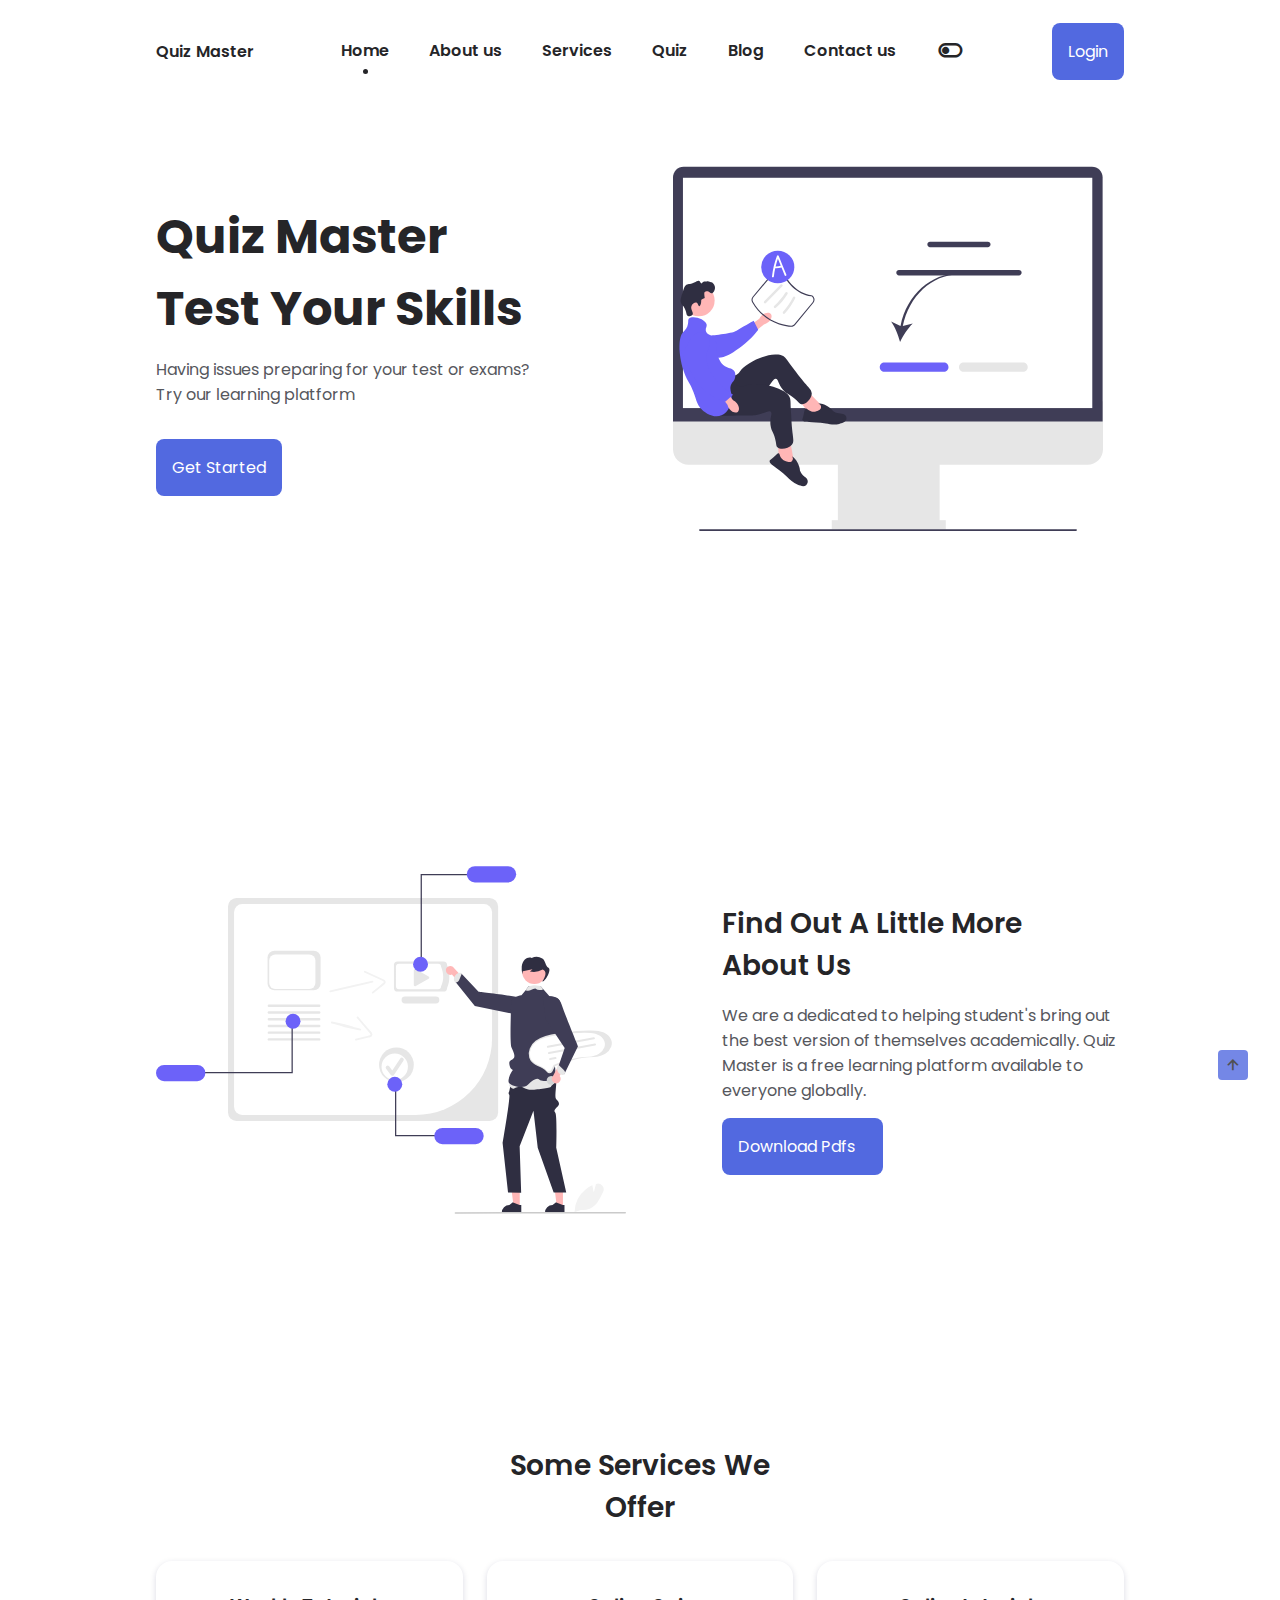
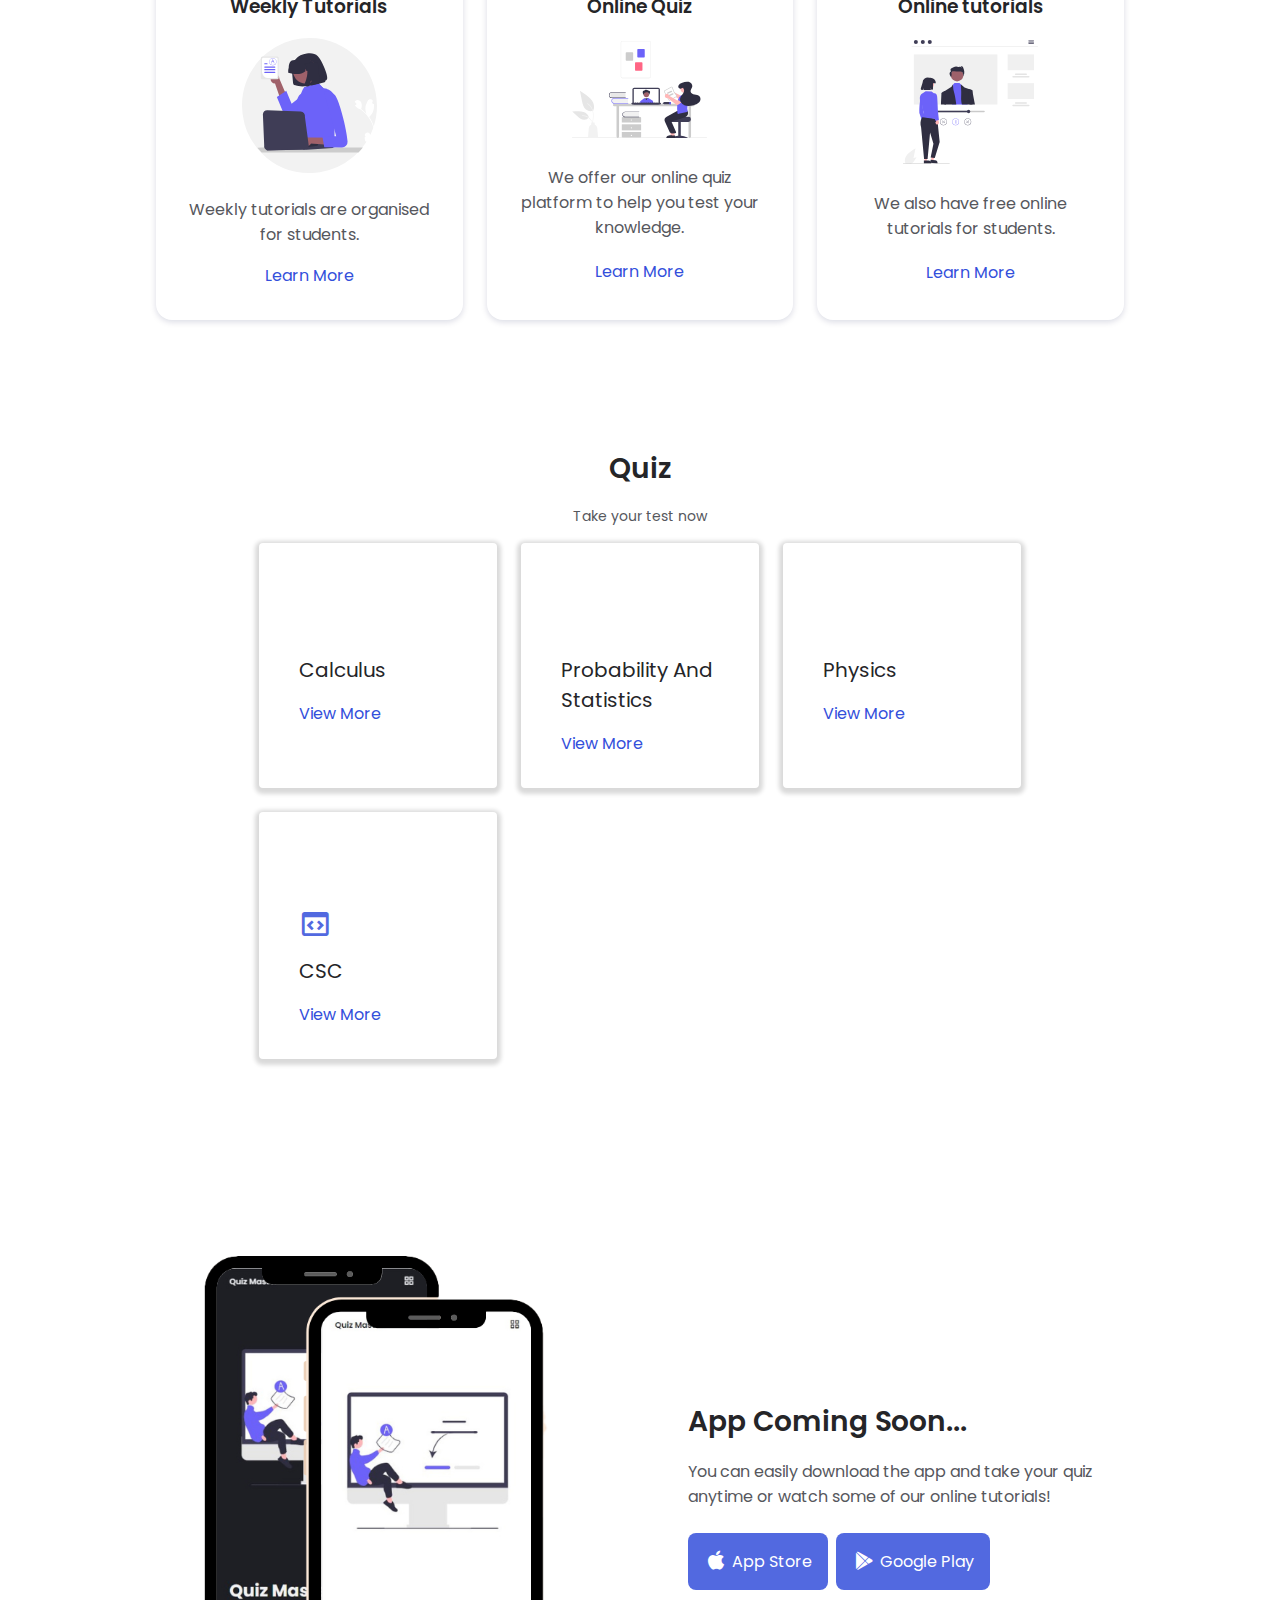
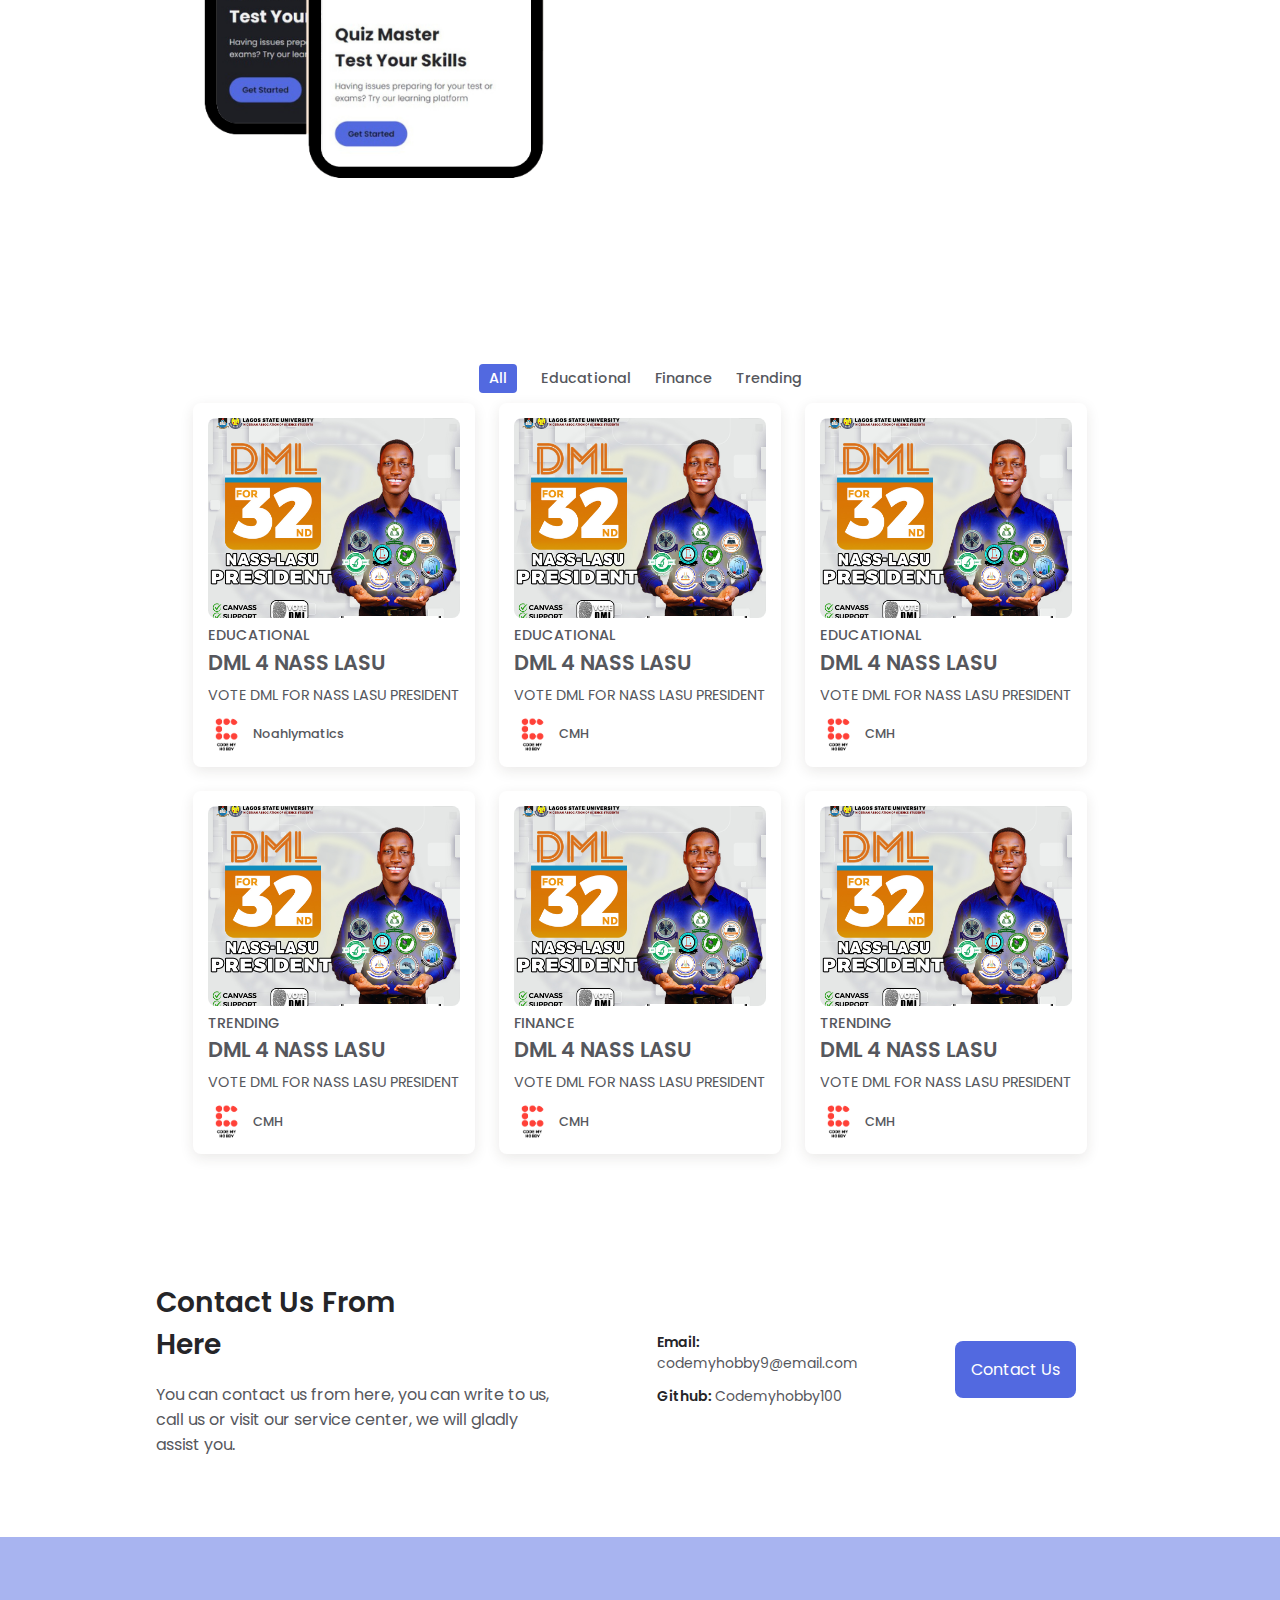
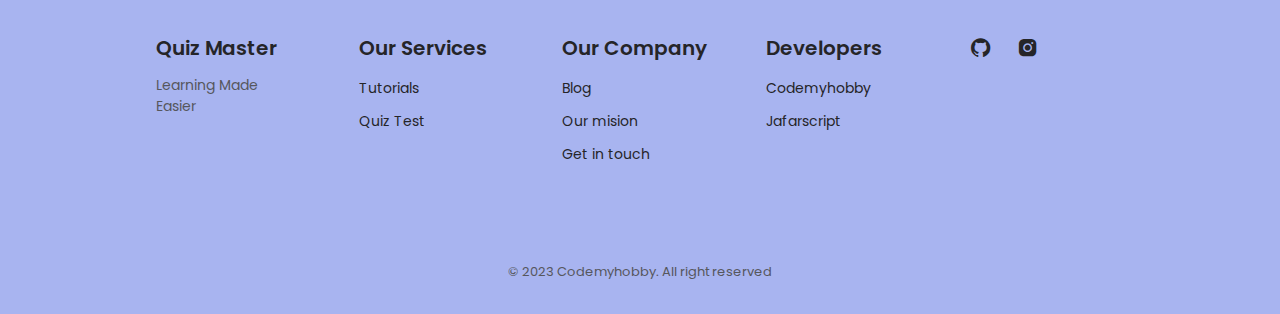
<file: index.html>
<!DOCTYPE html>
    <html lang="en">
    <head>
        <meta charset="UTF-8">
        <meta name="viewport" content="width=device-width, initial-scale=1.0">

        <!--==================== UNICONS ====================-->
        <link rel="stylesheet" href="https://unicons.iconscout.com/release/v4.0.0/css/line.css">

        <!--=============== BOXICONS ===============-->
        <link rel="stylesheet" href="https://cdn.jsdelivr.net/npm/boxicons@latest/css/boxicons.min.css">

        <!-- Animate style -->
        <link rel="stylesheet" href="https://cdnjs.cloudflare.com/ajax/libs/animate.css/4.1.1/animate.min.css"/>

        <!--=============== CSS ===============-->
        <link rel="stylesheet" href="assets/css/styles.css">

        <title>Online Quiz App</title>
    </head>
    <body>
        <!--=============== HEADER ===============-->
        <header class="header" id="header">
            <nav class="nav container">
                <a href="#" class="nav__logo">Quiz Master</a>

                <div class="nav__menu" id="nav-menu">
                    <ul class="nav__list">
                        <li class="nav__item">
                            <a href="#home" class="nav__link active-link">Home</a>
                        </li>
                        <li class="nav__item">
                            <a href="#about" class="nav__link">About us</a>
                        </li>
                        <li class="nav__item">
                            <a href="#services" class="nav__link">Services</a>
                        </li>
                        <li class="nav__item">
                            <a href="#quiz" class="nav__link">Quiz</a>
                        </li>
                        <li class="nav__item">
                            <a href="#blog" class="nav__link">Blog</a>
                        </li>
                        <li class="nav__item">
                            <a href="#contact" class="nav__link">Contact us</a>
                        </li>

                        <i class='bx bx-toggle-left change-theme' id="theme-button"></i>
                    </ul>
                </div>

                <div class="nav__toggle" id="nav-toggle">
                    <i class='bx bx-grid-alt'></i>
                </div>
                <!-- <a href="login.html" class="button button_round"><i class='bx bxs-user-circle'></i></a> -->
                <a href="login.html" class="button button__header">Login</a>
            </nav>
        </header>

        <main class="main">
            <!--=============== HOME ===============-->
            <section class="home section" id="home">
                <div class="home__container container grid"> 
                    <svg class="svg__img svg__color home__img" xmlns="http://www.w3.org/2000/svg" width="596.91213" height="505.57464" viewBox="0 0 596.91213 505.57464" xmlns:xlink="http://www.w3.org/1999/xlink"><g><path d="M575.42701,413.69586H21.48512c-11.84669,0-21.48512-9.63791-21.48512-21.48512v-66.67087H596.91213v66.67087c0,11.84721-9.63791,21.48512-21.48512,21.48512Z" fill="#e6e6e6"/><rect x="228.88706" y="402.54358" width="141.262" height="100.90143" fill="#e6e6e6"/><rect x="220.3901" y="490.69956" width="158.25592" height="12.74544" fill="#e6e6e6"/><path d="M596.38107,353.68606H0V14.74418C0,6.6144,6.6144,0,14.74418,0H581.63689c8.12978,0,14.74418,6.6144,14.74418,14.74418V353.68606Z" fill="#3f3d56"/><rect x="13.8077" y="15.40073" width="568.23436" height="319.69821" fill="#fff"/></g><g><path id="uuid-25324785-d0f2-4f1c-ad19-f4bb5410ff47-145" d="M123.85295,205.94936c4.34915-3.59367,9.72872-4.26258,12.0153-1.49438,2.28658,2.7682,.6142,7.92447-3.73698,11.51883-1.71842,1.45964-3.76141,2.48653-5.95805,2.99474l-18.6198,14.99379-6.8499-8.8877,19.08307-13.83763c.91372-2.06202,2.30808-3.87516,4.06637-5.28765Z" fill="#ffb6b6"/><path d="M16.2326,239.77936c-.00944-.66307-.00322-6.44713,4.27885-10.10294,4.91893-4.1995,11.85979-2.49972,14.29424-1.90355,5.62362,1.37718,6.08483,3.78959,11.36601,6.2683,9.8805,4.63743-2.4994,2.26379,3.3798,.77675,2.03505-.51473,31.31216-2.54515,38.59979-7.03056,14.17354-8.72353,23.83086-14.01349,23.83086-14.01349l6.31321,12.62642s-9.1289,12.69357-21.97706,22.09716c-13.17929,9.64592-19.76894,14.46893-29.78342,16.33239-.8624,.16048-22.07229,3.78187-39.15515-8.98085-3.89654-2.91112-11.03588-8.24498-11.14714-16.06965Z" fill="#6c62f9"/><circle cx="35.81649" cy="185.67486" r="21.99265" fill="#ffb6b6"/><g><polygon points="208.05472 333.43009 185.4053 310.24577 173.7135 322.44168 190.58814 344.67132 207.32613 346.58567 208.05472 333.43009" fill="#ffb6b6"/><path d="M78.72568,289.95422c1.32477,.11007,5.53464,.95349,9.55849-1.26037,2.74614-1.51087,4.15455-3.75738,4.63022-4.4718,5.90139-8.86325,28.55224-22.68449,48.88084-23.53504,4.60357-.1926,7.63375,.34082,10.38795,1.77648,3.90537,2.03574,5.46449,4.95183,10.4203,11.78292,2.71086,3.73663,5.7104,7.25691,8.45393,10.96962,16.06194,21.7362,22.15102,23.44259,21.52868,30.41109-.6905,7.73164-9.02898,15.06697-14.5711,14.22018-2.26965-.34678-3.14862-1.92498-6.18099-5.1199-8.89113-9.36767-12.56963-7.63699-18.89978-14.81212-7.39056-8.37709-6.42307-15.32303-10.27892-15.59132-3.57571-.24879-5.09524,5.67668-12.72906,13.54826-3.49306,3.60187-5.98049,5.25419-13.55853,10.51141-29.51063,20.4729-29.98163,21.91164-35.9372,23.54443-2.60568,.71437-21.09954,5.78468-27.68759-2.28408-10.30952-12.6267,14.04589-50.68156,25.98276-49.68978Z" fill="#2f2e41"/><path d="M201.13025,338.66919c1.66577-.74799,3.61352-1.62258,4.24018-3.63382,.42403-1.3609,.17985-3.03892-.69661-4.19845-1.01127-1.33788-2.50808-1.51421-2.44753-1.75092,.09221-.36043,3.6317-.21954,7.51717,1.15395,.73321,.25919,4.0549,1.47292,8.28021,4.7716,3.38533,2.64291,2.92976,3.17274,5.0526,4.69665,6.51637,4.67782,12.62816,.99108,16.15421,5.37796,1.36082,1.69307,1.94121,4.09684,1.36853,6.04048-1.15007,3.90324-6.74285,5.24648-9.7995,5.93997-7.3615,1.67019-12.93347,.30673-18.75163-.67366-19.78659-3.33419-30.90389-.29752-32.39188-4.8815-.28162-.86758,.1759-.7937,1.70153-7.16035,1.50577-6.2838,1.45637-8.0095,2.7388-8.5127,1.9304-.75745,3.22657,2.68803,8.08945,3.86718,4.30931,1.04492,7.86513-.55173,8.94448-1.03639Z" fill="#2f2e41"/></g><g><polygon points="167.78776 409.27485 162.06533 377.37247 145.54248 380.8986 147.02265 408.7683 159.79754 419.75133 167.78776 409.27485" fill="#ffb6b6"/><path d="M85.1876,300.67759c1.03437,.83499,4.04422,3.89687,8.61693,4.32456,3.1207,.29189,5.5476-.77612,6.34237-1.10016,9.86016-4.02006,36.36378-2.73717,53.66232,7.97432,3.91739,2.42571,6.12517,4.56865,7.59796,7.30318,2.08836,3.87748,1.74096,7.16592,2.00574,15.60118,.14485,4.61413,.65006,9.21134,.83536,13.82403,1.08478,27.00503,5.165,31.83623,.73697,37.25285-4.91296,6.00981-15.93171,7.39707-20.04204,3.58429-1.6833-1.56144-1.52438-3.36089-2.23945-7.70732-2.09668-12.74399-6.1123-13.37756-7.3211-22.86924-1.41128-11.08171,3.28968-16.28586,.2498-18.67306-2.81902-2.21375-7.40373,1.83601-18.14054,4.06268-4.91292,1.01889-7.89899,.98932-17.12157,1.08406-35.91491,.369-37.11255,1.29501-42.95736-.69821-2.55722-.87208-20.70715-7.06164-21.62754-17.43758-1.44026-16.23716,40.08188-34.04923,49.40214-26.52558Z" fill="#2f2e41"/><path d="M159.11615,409.72161c1.79837,.31647,3.90115,.68652,5.54907-.62579,1.11506-.88797,1.85529-2.41356,1.78117-3.86518-.08551-1.6749-1.22503-2.66132-1.042-2.82318,.2787-.24646,3.12834,1.85768,5.57211,5.17601,.46116,.62619,2.52813,3.49574,4.17204,8.59791,1.3171,4.08786,.64262,4.27045,1.54344,6.72347,2.76521,7.52985,9.89266,7.91126,10.3469,13.52119,.17529,2.16508-.69427,4.48-2.25957,5.76669-3.14344,2.58393-8.52547,.55484-11.44413-.58775-7.02916-2.75176-10.87405-7.00882-15.13778-11.08716-14.50016-13.86979-25.4044-17.59987-24.06156-22.22846,.25415-.87602,.59124-.55798,5.42874-4.96936,4.77454-4.35399,5.70271-5.80966,7.04642-5.50591,2.02264,.45724,1.1604,4.03605,4.52206,7.74243,2.97899,3.28446,6.81783,3.96004,7.98309,4.16509Z" fill="#2f2e41"/></g><path d="M38.81486,189.87923c.85618-3.06269-.2192-4.1788,.87688-5.55356,.00002-.00004,.44108-.55322,4.38439-2.04605h0c-1.16344-6.75042-.29231-7.89186-.29229-7.8919,1.00399-1.31553,3.0152-1.63355,4.38439-1.46146,2.89579,.36397,3.40837,2.98166,5.26127,2.92293,2.55961-.08114,5.62956-5.20482,4.67668-9.64566-.77729-3.62247-4.12881-6.31266-4.96897-5.84585-.83301,.46284-3.83172-1.5781-4.96897-1.16917-.77665,.27927-4.43236-.09227-5.26127,.29229-.90523,.41999-3.49763,3.03482-3.74548,2.70535-1.72237-2.28946-1.6857-3.0888-2.68496-3.58223-1.77067-.87434-3.69571,.74172-7.01502,2.33834-6.82959,3.28508-8.8294,1.32549-11.984,4.0921-1.59355,1.39756-2.44808,4.06851-4.0921,9.35336-2.29915,7.39081-3.44871,11.08621-2.33834,14.61463,1.13238,3.59835,2.79995,2.81517,5.26127,7.8919,2.73983,5.65125,1.79552,8.93605,4.38439,10.23024,2.00086,1.00026,5.21638,.36365,6.43044-1.46146,2.07861-3.12477-3.29393-7.35177-1.46146-12.27629,1.12484-3.02287,4.59478-5.31493,6.72273-4.67668,2.40606,.72167,2.58325,5.03573,4.0921,4.96897,1.29207-.05716,2.18914-3.2661,2.33834-3.7998Z" fill="#2f2e41"/><path d="M22.15418,210.9243c4.50049-5.04615,22.83197,.17676,24.55258,8.18419,.7077,3.29357-1.9049,4.68425-1.16917,8.47649,1.0761,5.54667,7.16909,5.16857,11.6917,10.81483,6.42075,8.016-.19392,15.85188,7.01502,29.22926,1.54044,2.85856,2.83881,5.26787,5.55356,7.59961,6.22959,5.35068,12.02717,3.51565,15.19922,8.47649,2.37209,3.70978,1.39747,8.28224,1.16917,9.35336-.93616,4.39206-3.47342,5.46222-5.26127,9.06107-2.97456,5.98761,.39336,10.38356,.58459,17.53756,.23927,8.95093-4.51735,21.35848-14.03005,25.42946-10.68707,4.57357-23.57658-3.00132-29.81385-10.52253-3.72182-4.488-4.8022-8.62788-6.43044-13.73775-7.27695-22.83729-11.38807-20.77183-16.95297-38.87492-6.3617-20.69512-7.61233-44.94052,0-52.61267,1.00898-1.01692,3.78571-3.36736,5.55356-7.59961,2.37887-5.69507,.32374-8.55598,2.33834-10.81483Z" fill="#6c62f9"/><g><path id="uuid-91308677-eda7-42a2-9f2e-a07e84038198-146" d="M88.65331,328.39105c3.48927,4.43334,4.03014,9.82729,1.20837,12.04743-2.82177,2.22013-7.93683,.42567-11.42675-4.00971-1.41838-1.75263-2.39643-3.81945-2.85228-6.02755l-14.54698-18.97093,7.51668-5.73344,14.91146,18.50331c2.03972,.96247,3.81921,2.39954,5.18951,4.1909Z" fill="#ffb6b6"/><path d="M35.37742,230.15543c.64719-.14454,6.31083-1.31867,10.76347,2.12736,5.11484,3.95855,4.86707,11.10022,4.78019,13.60509-.20073,5.78631-2.46827,6.73006-3.81723,12.40591-2.52378,10.61887,2.28253,20.4873,4.93792,25.93939,.91914,1.88721,3.87205,7.66186,9.7501,13.88094,11.43206,12.09534,21.6324,18.45987,21.6324,18.45987l-10.95803,9.74043s-17.45493-5.3202-29.2823-15.97929c-12.13217-10.9338-30.78935-49.61903-34.65703-59.04258-.33308-.81151,4.38498,12.38209,13.39349-6.94555,2.0548-4.40857,5.81969-12.48606,13.45703-14.19157Z" fill="#6c62f9"/></g></g><g><path d="M315.83751,221.08136l-13.08365-6.1978c5.36634,7.4891,9.99038,19.18539,12.46595,28.49257,4.19148-8.66968,10.94828-19.27767,17.63647-25.61422l-13.82798,3.55737c8.52074-41.7599,40.56942-71.73938,77.2696-71.73938l.51953-1.50838c-38.33429,0-72.27996,29.56391-80.97992,73.00984Z" fill="#3f3d56"/><path d="M376.05662,284.71011h-82.66786c-3.50634,0-6.35907-2.85273-6.35907-6.35907s2.85273-6.35907,6.35907-6.35907h82.66786c3.50634,0,6.35907,2.85273,6.35907,6.35907s-2.85273,6.35907-6.35907,6.35907Z" fill="#6c62f9"/><path d="M486.05662,284.71011h-82.66786c-3.50634,0-6.35907-2.85273-6.35907-6.35907s2.85273-6.35907,6.35907-6.35907h82.66786c3.50634,0,6.35907,2.85273,6.35907,6.35907s-2.85273,6.35907-6.35907,6.35907Z" fill="#e6e6e6"/></g><g><path d="M437.11815,111.71741h-80.3571c-2.02587,0-3.67427-1.64841-3.67427-3.67428s1.64841-3.67351,3.67427-3.67351h80.3571c2.02587,0,3.67351,1.64765,3.67351,3.67351s-1.64764,3.67427-3.67351,3.67427Z" fill="#3f3d56"/><path d="M480.23862,150.91545h-166.59803c-2.02587,0-3.67427-1.64842-3.67427-3.67428s1.64841-3.67351,3.67427-3.67351h166.59803c2.02587,0,3.67351,1.64765,3.67351,3.67352,0,2.02587-1.64764,3.67427-3.67351,3.67427Z" fill="#3f3d56"/></g><path d="M36.12104,504.38463c0,.66003,.53003,1.19,1.19006,1.19H559.60108c.65997,0,1.19-.52997,1.19-1.19,0-.65997-.53003-1.19-1.19-1.19H37.3111c-.66003,0-1.19006,.53003-1.19006,1.19Z" fill="#3f3d56"/><path d="M164.36892,222.29651c-.14159,0-.28281-.00519-.42513-.01408-8.36889-.53744-37.00488-4.58938-54.10034-34.14792-1.40884-2.43368-1.13122-5.52786,.69015-7.69839l31.66012-37.72172c1.29468-1.54264,3.2947-2.43146,5.3203-2.407,1.39994,.03336,4.71466,.38696,5.35848,2.94221,3.80323,15.09655,19.8631,32.84694,39.17726,35.19982,1.95777,.23796,3.52932,1.98446,4.2039,4.67166,.52632,2.09194,.04003,4.24838-1.33471,5.9163l-25.36242,30.79799c-1.28838,1.56414-3.17906,2.46111-5.18761,2.46111Zm-16.97648-80.47167c-1.54709,0-3.05193,.69311-4.03563,1.86511l-31.65975,37.72172c-1.41292,1.68349-1.62937,4.07937-.53967,5.96226,16.71851,28.90694,44.70512,32.8677,52.88424,33.39328,1.67015,.11194,3.27395-.59971,4.3429-1.89698l25.36279-30.79799c1.06488-1.29208,1.44146-2.96149,1.03411-4.58123-.39808-1.58564-1.37326-3.34696-2.91553-3.53525-19.95242-2.42998-36.53972-20.75265-40.46564-36.33549-.31802-1.26169-2.23242-1.75465-3.91776-1.79468-.03002-.00074-.06005-.00074-.09007-.00074Z" fill="#3f3d56"/><path d="M129.02956,189.37601l22.82552-23.27322c1.5603-1.59089-.88415-4.0393-2.44639-2.44641l-22.82552,23.27322c-1.5603,1.59089,.88415,4.0393,2.44639,2.44641h0Z" fill="#e6e6e6"/><path d="M142.80616,195.93278c6.29954-5.64633,11.77383-12.18399,16.25639-19.35766,1.18327-1.89361-1.80885-3.6323-2.9874-1.7462-4.33369,6.93544-9.62593,13.19938-15.71542,18.65747-1.66149,1.48921,.79191,3.92934,2.44639,2.44639h.00004Z" fill="#e6e6e6"/><path d="M155.22261,203.78396c5.73555-6.35342,10.61777-13.4443,14.46148-21.09311,.99713-1.98424-1.9864-3.73813-2.9874-1.7462-3.7137,7.39012-8.37772,14.25303-13.92048,20.39292-1.48868,1.64906,.9506,4.10334,2.44639,2.44639h0Z" fill="#e6e6e6"/><g><ellipse cx="145.44339" cy="139.35715" rx="23.01268" ry="22.52779" fill="#6c62f9"/><path d="M157.41747,150.04337c-3.53924-8.70173-7.07853-17.40341-10.61777-26.10509-.48882-1.20182-2.02009-1.2445-2.49716,0-3.49698,9.12301-5.78219,18.64254-6.8808,28.34862-.18709,1.65324,2.40401,1.63991,2.58962,0,.42992-3.79819,1.06816-7.56798,1.88753-11.29757,2.91638,.153,5.85674-.17418,8.67112-.9533,1.45013,3.56526,2.90026,7.13048,4.35034,10.69574,.61964,1.52347,3.12576,.8572,2.49711-.6884Zm-14.93138-11.61416c.87227-3.57038,1.91798-7.09834,3.13134-10.56966l3.969,9.75819c-2.32472,.61016-4.70218,.8816-7.10034,.81147Z" fill="#fff"/></g></svg>
                    <div class="home__data">
                        <h1 class="home__title animate__animated animate__slideInDown">Quiz Master <br> Test Your Skills</h1>
                        <p class="home__description">Having issues preparing for your test or exams? Try our learning platform</p>

                        <a href="#services" class="button animate__animated animate__pulse">Get Started</a>

                    </div>   
                </div>
            </section>

            <!--=============== ABOUT ===============-->
            <section class="about section container" id="about">
                <div class="about__container grid">
                    <div class="about__data">
                        <h2 class="section__title-center">Find Out A Little More <br> About Us</h2>
                        <p class="about__description">We are a dedicated to helping student's bring out the best version of themselves academically. Quiz Master is a free learning platform available to everyone globally.
                        </p>
                        <div class="about_buttons">
                            <a download="" href="assets/pdf materials/materials.zip" class="button button-flex">
                                Download Pdfs <i class="uil uil-download-alt button_icon"></i>
                            </a>
                        </div>
                    </div>
                    <svg class="svg__img svg__color about__img" xmlns="http://www.w3.org/2000/svg" data-name="Layer 1" width="751.95058" height="555.86821" viewBox="0 0 751.95058 555.86821" xmlns:xlink="http://www.w3.org/1999/xlink"><path d="M757.76513,579.76307H352.82952a13.62481,13.62481,0,0,1-13.609-13.609V236.43114a13.62483,13.62483,0,0,1,13.609-13.609H757.76513a13.62481,13.62481,0,0,1,13.609,13.609V566.15406A13.62483,13.62483,0,0,1,757.76513,579.76307Z" transform="translate(-224.02471 -172.06589)" fill="#e6e6e6"/><path d="M362.0111,232.50875a13.12416,13.12416,0,0,0-13.10889,13.10938V556.975a13.12394,13.12394,0,0,0,13.10889,13.1084H639.1737a122.66,122.66,0,0,0,122.521-122.521V245.61814a13.1241,13.1241,0,0,0-13.10888-13.10937Z" transform="translate(-224.02471 -172.06589)" fill="#fff"/><path d="M683.92467,372.53977H610.5003a5.78241,5.78241,0,0,1-5.776-5.776V330.219a5.78241,5.78241,0,0,1,5.776-5.776h73.42437a5.78242,5.78242,0,0,1,5.776,5.776c4.54336,12.93234,5.18859,25.22055,0,36.5448A5.78241,5.78241,0,0,1,683.92467,372.53977Z" transform="translate(-224.02471 -172.06589)" fill="#e6e6e6"/><path d="M675.22623,369.00789H612.84469a4.91275,4.91275,0,0,1-4.9073-4.90731V333.05205a4.91273,4.91273,0,0,1,4.9073-4.9073h62.38154a4.91275,4.91275,0,0,1,4.90731,4.90729c4.21,11.05759,4.8873,21.521,0,31.04855A4.91276,4.91276,0,0,1,675.22623,369.00789Z" transform="translate(-224.02471 -172.06589)" fill="#fff"/><path d="M671.86211,391.683H622.40032a5.48765,5.48765,0,0,1-.02045-10.97528h49.48224a5.48765,5.48765,0,0,1,0,10.97528Z" transform="translate(-224.02471 -172.06589)" fill="#e6e6e6"/><path d="M638.606,336.5284a2.15329,2.15329,0,0,0-2.14577,2.14883v23.26065a2.14511,2.14511,0,0,0,3.20785,1.86378l20.53095-11.70658a2.14445,2.14445,0,0,0-.01025-3.73323l-20.52993-11.55507A2.142,2.142,0,0,0,638.606,336.5284Z" transform="translate(-224.02471 -172.06589)" fill="#e6e6e6"/><path d="M938.139,683.43018a9.16759,9.16759,0,0,0-9.78931-3.129l-.3844.11414-3.44726,13.4588c-.51648-2.00592-1.62152-6.53418-2.31818-10.96643l-.06006-.36639-.34228.15014a46.74993,46.74993,0,0,0-10.08362,6.07782A48.36117,48.36117,0,0,0,893.63061,725.188l-.006.25824-.006.16217.45643-.16217,9.79534-3.50129a29.24072,29.24072,0,0,0,23.5785-8.79242c3.95776-4.174,6.67236-9.54309,9.29681-14.738.76874-1.51343,1.55548-3.075,2.36023-4.57642A9.31906,9.31906,0,0,0,938.139,683.43018Z" transform="translate(-224.02471 -172.06589)" fill="#f2f2f2"/><path d="M687.99486,340.212a7.09755,7.09755,0,0,0,9.51667,5.28009l29.275,34.05588,3.7063-12.572-29.0235-31.15741a7.136,7.136,0,0,0-13.47449,4.39343Z" transform="translate(-224.02471 -172.06589)" fill="#ffb8b8"/><polygon points="581.955 545.239 572.267 545.239 567.658 507.87 581.957 507.87 581.955 545.239" fill="#ffb6b6"/><path d="M805.72118,714.14063l-10.344-4.20746-.2962-.12152-5.71119,4.329a12.16122,12.16122,0,0,0-12.15918,12.15918v.3949h31.23713V714.14063Z" transform="translate(-224.02471 -172.06589)" fill="#2f2e41"/><polygon points="651.067 545.239 641.379 545.239 636.77 507.87 651.069 507.87 651.067 545.239" fill="#ffb6b6"/><path d="M874.83324,714.14063l-10.344-4.20746-.2962-.12152-5.71119,4.329a12.16122,12.16122,0,0,0-12.15918,12.15918v.3949h31.23713V714.14063Z" transform="translate(-224.02471 -172.06589)" fill="#2f2e41"/><path d="M852.22649,494.15522s12.15161,12.64194,12.15161,23.02936-3.0379,24.65,0,27.7716,6.83527,6.919,2.27845,11.47583-6.83527,6.83527-3.79737,9.87317,1.51892,56.201,1.51892,56.201L880.327,693.89661H860.23388l-25.47522-71.3905-6.83527-59.23889-22.10547,56.96045,2.44068,74.28155-21.00592-.61273-8.69507-78.98517s12.911-75.134,10.63263-77.05957,0-5.81268,0-5.81268l6.0758-28.77026Z" transform="translate(-224.02471 -172.06589)" fill="#2f2e41"/><path d="M828.435,404.52228s4.1319-16.28152-14.90375-20.94961-73.44934-10.66538-73.44934-10.66538l-27.499-29.17993-9.318,13.53205,30.82721,38.30816,73.04273,15.00327Z" transform="translate(-224.02471 -172.06589)" fill="#3f3d56"/><path d="M707.79375,356.262a12.88929,12.88929,0,0,0,1.97852-3.66544l3.9436-9.69036-1.02374-.04267a10.23022,10.23022,0,0,0-12.09515,9.31562,6.66064,6.66064,0,0,0,.64428,3.621,3.94653,3.94653,0,0,0,2.89112,2.12015A4.36353,4.36353,0,0,0,707.79375,356.262Z" transform="translate(-224.02471 -172.06589)" fill="#e6e6e6"/><path d="M791.388,507.149l-2.27844,16.5163s4.55682,4.89374,6.83527,4.282,10.63263-4.17267,10.63263-4.17267,9.87316,5.39612,15.18945,6.00782,33.41681-3.0586,34.17627-4.89374,9.58679-9.01886,9.58679-9.01886l-3.511-20.95523Z" transform="translate(-224.02471 -172.06589)" fill="#e6e6e6"/><path d="M865.38341,449.36912s-1.929,15.92614-.41009,17.39193c1.519,1.45816-1.51892,10.6858-4.55682,16.76157s2.27844,6.83527,2.27844,11.39209,2.27838,21.26523,2.27838,21.26523-23.54364,1.51892-27.341-2.27844-9.87317-.75946-18.22736,7.59472-26.498,1.51892-30.29541-2.27844,2.95435-17.46786,5.23279-20.11841-2.19489.4177-4.47333-7.98205,2.19489-7.59473,5.99225-11.39209,0-10.63263-3.0379-17.46787-.75946-57.71991-.75946-69.87149,16.70837-13.6705,16.70837-13.6705l6.615-8.31625,4.86066-6.11374,9.52374-.37973.25061-.0076,9.2124-.37213,4.47333,5.21,9.87317,11.49841,11.39209,2.27841c9.11371,3.03791,6.83526,22.02472,6.83526,22.02472Z" transform="translate(-224.02471 -172.06589)" fill="#3f3d56"/><circle cx="605.27713" cy="169.02274" r="19.52246" fill="#ffb6b6"/><path d="M851.93755,334.52131c-5.36963-3.29306-4.68152-11.90341-9.85528-14.91013a18.42448,18.42448,0,0,0-17.03235-.71533c-3.644-1.559-8.00983-.31485-10.92505,2.50037s-4.49341,6.96829-4.95856,11.145a41.70474,41.70474,0,0,0,.89374,12.52578q.43423-2.47467.86865-4.94937l15.39032-3.36368q-2.04373,1.83613-4.0874,3.67228a27.9555,27.9555,0,0,0,20.43665-3.196c6.69982,3.00354,5.48553,9.749-.39588,18.701C844.55108,359.72855,858.05578,338.27351,851.93755,334.52131Z" transform="translate(-224.02471 -172.06589)" fill="#2f2e41"/><path d="M843.70812,368.73591a1.54231,1.54231,0,0,1-.13672.09872,10.2272,10.2272,0,0,1-5.32391,1.443,9.41438,9.41438,0,0,1-6.78211-2.12656c-.99493-.94174-4.95178,1.04806-7.54913,2.14932a11.45963,11.45963,0,0,1-8.52893.09873l4.86066-6.11374,8.01074-1.77616h2l8.97607,1.0167Z" transform="translate(-224.02471 -172.06589)" fill="#e6e6e6"/><path d="M974.79082,727.62678l-271.75.30731a1.19069,1.19069,0,1,1-.01239-2.38135h.01239l271.75-.30731a1.19069,1.19069,0,0,1,0,2.38135Z" transform="translate(-224.02471 -172.06589)" fill="#cacaca"/><polygon points="425.383 155.694 423.383 155.694 423.383 12.651 502.04 12.651 502.04 14.651 425.383 14.651 425.383 155.694" fill="#3f3d56"/><path d="M787.2373,172.06589h-53a13,13,0,1,0,0,26h53a13,13,0,0,0,0-26Z" transform="translate(-224.02471 -172.06589)" fill="#6c62f9"/><circle cx="423.22266" cy="156.83443" r="11.9459" fill="#6c62f9"/><path d="M503.29653,373.78815,555.70269,361.661l15.04248-3.481c1.88165-.43542,1.1-3.33228-.78247-2.89667l-52.40619,12.12717-15.04251,3.481c-1.88162.43542-1.1,3.33227.78247,2.89666Z" transform="translate(-224.02471 -172.06589)" fill="#f2f2f2"/><path d="M557.41277,342.20582l28.05487,12.90539a9.28858,9.28858,0,0,1,2.65485,1.43723c.77435.75848.21069,1.488-.42139,2.14868a63.26333,63.26333,0,0,1-5.97143,4.92874l-11.9524,9.71732c-1.50042,1.21985.61683,3.34839,2.10315,2.14l10.41016-8.46347,5.20508-4.23172c1.47467-1.19891,3.26971-2.42236,3.8623-4.33227,1.24506-4.01252-3.66839-5.60794-6.39892-6.864l-12.21747-5.62008L558.94042,339.623c-1.73962-.80023-3.28052,1.77649-1.52765,2.5828Z" transform="translate(-224.02471 -172.06589)" fill="#f2f2f2"/><path d="M944.56573,440.44939c-4.998-3.38851-11.06985-4.64753-17.00483-5.07487a182.41012,182.41012,0,0,0-20.25175.02384q-10.50974.41631-20.97673,1.521-10.45221,1.1062-20.81651,2.89876a153.8285,153.8285,0,0,0-18.33117,4.01243,49.19474,49.19474,0,0,0-15.85191,7.65491,28.07208,28.07208,0,0,0-9.31515,12.3249,22.89105,22.89105,0,0,0-.89946,14.45593,17.234,17.234,0,0,0,3.40751,6.33058,23.74387,23.74387,0,0,0,6.34844,5.02626c4.95806,2.83121,10.57553,4.53327,15.06,8.1579a21.28971,21.28971,0,0,1,3.21526,3.19683,5.83546,5.83546,0,0,0,2.58274,2.03174,5.27473,5.27473,0,0,0,5.66844-1.45932,19.189,19.189,0,0,0,2.23074-3.96636l2.36571-4.56409a6.38156,6.38156,0,0,1,.59142-1.141c.17725-.21138-.13962.00446-.0792-.05121.03327-.03062.10183-.02968.13984-.05413a3.42678,3.42678,0,0,1,.61079-.23414q3.28248-1.25142,6.59424-2.42453c8.14921-2.90438,16.39663-5.58147,24.77429-7.74963a119.87453,119.87453,0,0,1,13.09624-2.73988c5.7157-.81412,11.51805-.71959,17.25972-1.27609,6.18185-.59918,12.56047-1.85036,17.86173-5.25438a23.19286,23.19286,0,0,0,9.602-11.4928,16.08029,16.08029,0,0,0,.80092-7.11558C952.56041,448.05185,949.00964,443.46226,944.56573,440.44939Z" transform="translate(-224.02471 -172.06589)" fill="#e6e6e6"/><path d="M934.33661,443.50305c-4.51653-3.06211-10.00352-4.19985-15.3668-4.586a164.83909,164.83909,0,0,0-18.301.02155q-9.49737.3762-18.9561,1.37445-9.44539.99964-18.81132,2.61953a139.01,139.01,0,0,0-16.56538,3.62592A44.45594,44.45594,0,0,0,832.0111,453.476a25.368,25.368,0,0,0-8.41785,11.13769,20.68606,20.68606,0,0,0-.81282,13.06343,15.57387,15.57387,0,0,0,3.07928,5.72077,21.45667,21.45667,0,0,0,5.73691,4.5421c4.48046,2.55848,9.55682,4.09659,13.60934,7.37207a19.23888,19.23888,0,0,1,2.90554,2.8889,5.2734,5.2734,0,0,0,2.334,1.836,4.76662,4.76662,0,0,0,5.12242-1.31875,17.34068,17.34068,0,0,0,2.01585-3.58429l2.13783-4.12445a5.76654,5.76654,0,0,1,.53446-1.03111c.16017-.191-.12618.004-.07158-.04628.03006-.02767.092-.02682.12637-.04891a3.09664,3.09664,0,0,1,.552-.21159q2.96628-1.13087,5.959-2.191c7.36422-2.6246,14.8172-5.04381,22.38786-7.00312a108.32439,108.32439,0,0,1,11.83472-2.476c5.16512-.7357,10.40855-.65027,15.59714-1.15317,5.58637-.54146,11.35055-1.67212,16.14116-4.74824a20.95875,20.95875,0,0,0,8.67707-10.38573,14.53149,14.53149,0,0,0,.72377-6.43017C941.56119,450.37318,938.35245,446.22569,934.33661,443.50305Z" transform="translate(-224.02471 -172.06589)" fill="#fff"/><path d="M924.87679,449.03266,851.2757,462.60747a1.62841,1.62841,0,1,1-.60031-3.201l.0096-.00177,73.60108-13.5748a1.6284,1.6284,0,1,1,.59072,3.20278Z" transform="translate(-224.02471 -172.06589)" fill="#e6e6e6"/><path d="M926.68973,458.8622,853.08864,472.437a1.62841,1.62841,0,1,1-.60032-3.201l.00961-.00177,73.60108-13.5748a1.6284,1.6284,0,1,1,.59072,3.20278Z" transform="translate(-224.02471 -172.06589)" fill="#e6e6e6"/><path d="M863.47868,480.68443l-8.57714,1.58194a1.62841,1.62841,0,0,1-.59071-3.20278l8.57714-1.58195a1.62841,1.62841,0,0,1,.59071,3.20279Z" transform="translate(-224.02471 -172.06589)" fill="#e6e6e6"/><circle cx="856.0096" cy="514.74227" r="6.9213" transform="translate(-303.18954 -8.26639) rotate(-10.45006)" fill="#d1d3d4"/><path d="M476.36571,370.68839H413.4995a11.02078,11.02078,0,0,1-11.00781-11.00781V318.248a11.02079,11.02079,0,0,1,11.00781-11.00781h62.86621A11.02079,11.02079,0,0,1,487.37353,318.248v41.43262A11.02078,11.02078,0,0,1,476.36571,370.68839Z" transform="translate(-224.02471 -172.06589)" fill="#e6e6e6"/><path d="M469.45737,368.45623H414.7439a9.59156,9.59156,0,0,1-9.58027-9.58028V322.81651a9.59156,9.59156,0,0,1,9.58027-9.58028h54.71347a9.59157,9.59157,0,0,1,9.58028,9.58028V358.876A9.59157,9.59157,0,0,1,469.45737,368.45623Z" transform="translate(-224.02471 -172.06589)" fill="#fff"/><path d="M485.22051,408.01664H404.55483a1.88221,1.88221,0,0,1,0-3.76441h80.66568a1.88221,1.88221,0,0,1,0,3.76441Z" transform="translate(-224.02471 -172.06589)" fill="#e6e6e6"/><path d="M485.22051,397.26121H404.55483a1.88221,1.88221,0,0,1,0-3.76441h80.66568a1.88221,1.88221,0,0,1,0,3.76441Z" transform="translate(-224.02471 -172.06589)" fill="#e6e6e6"/><path d="M485.22051,418.77207H404.55483a1.8822,1.8822,0,1,1,0-3.7644h80.66568a1.8822,1.8822,0,1,1,0,3.7644Z" transform="translate(-224.02471 -172.06589)" fill="#e6e6e6"/><path d="M485.22051,429.52747H404.55483a1.8822,1.8822,0,1,1,0-3.7644h80.66568a1.8822,1.8822,0,1,1,0,3.7644Z" transform="translate(-224.02471 -172.06589)" fill="#e6e6e6"/><path d="M485.22051,440.2829H404.55483a1.8822,1.8822,0,1,1,0-3.7644h80.66568a1.8822,1.8822,0,1,1,0,3.7644Z" transform="translate(-224.02471 -172.06589)" fill="#e6e6e6"/><path d="M485.22051,451.03834H404.55483a1.88221,1.88221,0,0,1,0-3.76441h80.66568a1.88221,1.88221,0,0,1,0,3.76441Z" transform="translate(-224.02471 -172.06589)" fill="#e6e6e6"/><polygon points="216.83 254.306 218.83 254.306 218.83 331.349 74.173 331.349 74.173 329.349 216.83 329.349 216.83 254.306" fill="#3f3d56"/><path d="M237.02471,516.06593h53a13,13,0,0,0,0-26h-53a13,13,0,0,0,0,26Z" transform="translate(-224.02471 -172.06589)" fill="#6c62f9"/><circle cx="219.22267" cy="248.16557" r="11.94591" fill="#6c62f9"/><path d="M504.99245,423.551c17.53861,3.72754,13.07724,4.45508,30.61582,8.18259l15.10266,3.20984c1.88916.40152,2.40649-2.554.51648-2.95572-17.53864-3.72754-13.07721-4.45508-30.61585-8.18259l-15.10269-3.20981c-1.88916-.40152-2.40652,2.554-.51645,2.95569Z" transform="translate(-224.02471 -172.06589)" fill="#f2f2f2"/><path d="M545.38848,414.82871l19.96075,23.56253a9.28835,9.28835,0,0,1,1.79755,2.42542c.38074,1.01486-.4386,1.43741-1.29083,1.76864A63.25783,63.25783,0,0,1,558.36,444.525l-14.9411,3.74826c-1.87561.47052-.85767,3.29495,1.0003,2.82883l13.01325-3.26459,6.50659-1.63229c1.84344-.46247,3.98749-.81165,5.33246-2.29151,2.82568-3.109-.95142-6.6333-2.89417-8.9266L557.68481,424.726l-9.8194-11.59125c-1.23773-1.46106-3.724.22183-2.47693,1.694Z" transform="translate(-224.02471 -172.06589)" fill="#f2f2f2"/><circle cx="384.65252" cy="317.6947" r="27.78001" fill="#e6e6e6"/><circle cx="381.94477" cy="320.81375" r="21.11934" fill="#fff"/><path d="M602.18015,507.33826a3.08918,3.08918,0,0,1-2.47186-1.23633l-7.5788-10.10522a3.09006,3.09006,0,1,1,4.94232-3.71045l.00189.0025,4.95832,6.6106,12.7348-19.10193a3.0902,3.0902,0,1,1,5.14239,3.42828l-15.15759,22.73645a3.09135,3.09135,0,0,1-2.48547,1.37512C602.23746,507.33771,602.20884,507.33826,602.18015,507.33826Z" transform="translate(-224.02471 -172.06589)" fill="#e6e6e6"/><path d="M868.07543,518.37861a7.09761,7.09761,0,0,0,1.79376-10.73447l22.30573-38.978-13.08759.71116L859.42913,507.149a7.13606,7.13606,0,0,0,8.64636,11.22962Z" transform="translate(-224.02471 -172.06589)" fill="#ffb8b8"/><path d="M842.95141,381.75327s23.62439-7.59472,29.70013,10.63263,26.5008,67.59311,26.5008,67.59311l-21.944,44.8089-9.87316-10.63263,10.55194-31.13843-30.37891-45.56836Z" transform="translate(-224.02471 -172.06589)" fill="#3f3d56"/><path d="M877.96093,500.21183a12.89014,12.89014,0,0,0-2.67084-3.19632l-7.538-7.25491-.41913.935a10.23032,10.23032,0,0,0,4.16815,14.68674,6.661,6.661,0,0,0,3.60187.74393,3.9464,3.9464,0,0,0,3.04083-1.8992A4.36364,4.36364,0,0,0,877.96093,500.21183Z" transform="translate(-224.02471 -172.06589)" fill="#e6e6e6"/><polygon points="384.412 355.068 382.412 355.068 382.412 432.111 450.069 432.111 450.069 430.111 384.412 430.111 384.412 355.068" fill="#3f3d56"/><path d="M748.26657,603.82805a13.01245,13.01245,0,0,0-13-13h-53a13,13,0,0,0,0,26h53A13.01246,13.01246,0,0,0,748.26657,603.82805Z" transform="translate(-224.02471 -172.06589)" fill="#6c62f9"/><circle cx="382.01917" cy="348.92771" r="11.94589" fill="#6c62f9"/></svg>
                </div>
            </section>
            <!--=============== SERVICES ===============-->
            <section class="services section container" id="services">
                <h2 class="section__title">Some Services We <br> Offer</h2>
                <div class="services__container grid">
                    <div class="services__data">
                        <h3 class="services__subtitle">Weekly Tutorials</h3> 
                        <svg class="svg__color services__img" xmlns="http://www.w3.org/2000/svg" data-name="Layer 1" viewBox="0 0 676 676" xmlns:xlink="http://www.w3.org/1999/xlink"><path d="M938,450a337.45265,337.45265,0,0,1-17.85,108.68q-1.02008,3-2.09,5.98a338.39278,338.39278,0,0,1-53.77,96.05q-10.32,12.945-21.87,24.82-11.55,11.895-24.25,22.63a336.248,336.248,0,0,1-165.78,75.8h-.01q-11.7,1.815-23.63,2.83Q614.545,787.99,600,788A336.94,336.94,0,0,1,358.09,686.05q-3.315-3.39-6.53-6.88-8.01-8.685-15.41-17.91-4.155-5.19-8.11-10.54a336.714,336.714,0,0,1-40.24-70.98,332.25383,332.25383,0,0,1-11.7-32.84c-.24-.79-.47-1.57995-.7-2.37q-.75-2.55-1.45-5.13A338.38,338.38,0,0,1,262,450c0-186.67,151.33-338,338-338S938,263.33,938,450Z" transform="translate(-262 -112)" fill="#f2f2f2"/><path d="M405.34786,314.03191a22.02562,22.02562,0,0,0,22.026,25.603l53.95432,156.9927,34.42683-23.66L449.29637,315.7305a22.145,22.145,0,0,0-43.94851-1.69859Z" transform="translate(-262 -112)" fill="#a0616a"/><path d="M686.95533,367.15c-23.96,27.26-83.04,75.3-131.71,108.38-10.52,7.15-20.56,13.59-29.65,18.98-6.14,3.64-11.85,6.79-16.99,9.36a27.99469,27.99469,0,0,1-38.41-14.5l-33.7-81.53,11.66-7.73005,28.75-19.07,6.53-4.32,26.96,64.21,28.43-22.82,17.65-14.17,80.46-64.57,6.94-2.06,16.19,15.8,11.44995,11.18,10.77,1.87C683.89533,366.43994,685.45533,366.77,686.95533,367.15Z" transform="translate(-262 -112)" fill="#6c62f9"/><path d="M901.92,591.16222c1.67,2.12,3.4,4.23,5.13,6.35a335.12127,335.12127,0,0,1-20.06,35.52q-.825-.58492-1.65-1.17a2.12042,2.12042,0,0,1-.25-.16c-2.05-1.46-4.11005-2.9-6.16-4.36v-.01a70.003,70.003,0,0,1-2.81-17.7,5.288,5.288,0,0,0,1.23-9.86005c-.27-.47-.46-.81-.73-1.29.01-.12.03-.25.04-.37C878.23,585.62224,894.15,581.26225,901.92,591.16222Z" transform="translate(-262 -112)" fill="#fff"/><path d="M919.87,548.36223q1.8,4.95,3.28,10.01-1.02008,3-2.09,5.98-.405-1.575-.84-3.15a161.95685,161.95685,0,0,0-5.85-17.2q-2.79-6.915-6.18-13.54a170.35651,170.35651,0,0,0-51.96-60.5,45.35,45.35,0,0,1-23.43-13.78,34.85779,34.85779,0,0,1-5.57-8.26c.92-.13,1.84-.31,2.74-.5.28-.06.57-.13.85-.19l.11-.02a5.24141,5.24141,0,0,0,1.85-9.37994c-.51-.37006-1.03-.73-1.54-1.09-.78-.57-1.57-1.11-2.36-1.67a2.49231,2.49231,0,0,1-.24-.17c-.9-.64-1.8-1.26-2.69-1.91a15.19516,15.19516,0,0,1,3.49-5.96c5.59-5.77,15.57-5.63995,22.09-.94,6.53,4.7,9.81,12.93,10.23,20.95.37,6.87-1.11,13.67-3.06,20.3.49.36,1,.7,1.49,1.07a171.32688,171.32688,0,0,1,24.86,22.51c-4.35-10.32-5.93-23.78-4.8-33.05,1.29-10.56,6.42-20.59,10.62-30.58,5.03-12,22.19-12.16,27.03-.08.05.12006.1.23.14.35q-1.215,1.215-2.34,2.52a7.175,7.175,0,0,0,6.29,11.8l.15-.02a72.09554,72.09554,0,0,1,1.06,10.79,73.50777,73.50777,0,0,1-22.88,54.2c-.48.45-.95.89-1.44,1.32a170.65691,170.65691,0,0,1,12.45,20.67A172.4434,172.4434,0,0,1,919.87,548.36223Z" transform="translate(-262 -112)" fill="#fff"/><path d="M727.18537,454.54993l-3.02,207.41-243.96-7,38.96-86c-.28-2.76,17.1-22.13,17-25-.3-8.41,5.98-16.2,7-25,2.08-18.15-9.83-86.69-4.34-100.85a96.26746,96.26746,0,0,1,8.94-18.07995c3.12-4.72,6.32-7.9,9.38-9.05l9.02-21.02,8-12,62.77-18.59,6.94-2.06,16.19,15.8,11.44995,11.18,10.77,1.87c1.61.28,3.17.61,4.67.99a47.44209,47.44209,0,0,1,19.66,9.74C725.41535,392.85992,727.60536,422.9,727.18537,454.54993Z" transform="translate(-262 -112)" fill="#6c62f9"/><path d="M867.29,660.40221q-10.32,12.945-21.87,24.82l-26.38.02-141.87.16-25.54.03-16.98.02-25.26.02-19.43.02-35.89.04-21.17.03-44.58.04-21.28.03-58.97.06-37.04.04-9.94.01q-3.315-3.39-6.53-6.88-8.01-8.685-15.41-17.91l20.58-.02,14.02-.01,32.46-.04,62.64-.06,21.17-.02,8.56-.01h.03l6.72-.01,3.01-.01,7.71-.01h3.26l22.86-.02,49.31-.06,21.7-.02,20.78-.02,19.48-.02,27.95-.03,149.28-.15Z" transform="translate(-262 -112)" fill="#ccc"/><path id="bfd9c2c3-21db-4bc8-8976-94586a21de42-185" data-name="Path 9" d="M529.76568,348.972l-.05423.00519a10.92438,10.92438,0,0,1-11.88954-9.86522l-5.68685-60.69949a81.4729,81.4729,0,0,1,3.43327-32.25755,82.78683,82.78683,0,0,1,39.2298-47.5915,81.52038,81.52038,0,0,1,31.25114-9.55739c44.81954-4.27,61.19851,5.06459,88.88453,73.42136s5.69552,60.792,5.69552,60.792a10.9425,10.9425,0,0,1-.46267,4.3394,11.12143,11.12143,0,0,1-5.28534,6.39312,10.97834,10.97834,0,0,1-4.17872,1.27664C617.71622,348.697,564.251,362.87424,529.75665,348.9728Z" transform="translate(-262 -112)" fill="#2f2e41"/><path id="acce586e-6e96-4eff-b112-6c9d74172e69-186" data-name="Ellipse 1" d="M628.38742,246.52082A60.09533,60.09533,0,0,1,567.2748,339.1912a59.3953,59.3953,0,0,1-38.24149-25.1652,60.09533,60.09533,0,0,1,61.06736-92.64339,59.39528,59.39528,0,0,1,38.287,25.14046Z" transform="translate(-262 -112)" fill="#9e616a"/><path id="af1db401-16c9-4940-bbbf-8b9ef63e1952-187" data-name="Path 10" d="M493.34592,285.156a64.45,64.45,0,0,1,2.71593-25.51192c.60421-20.14719,6.44962-38.39572,31.02261-37.62977a64.479,64.479,0,0,1,24.55165-7.53375l12.14321-1.19912q.20457-.02036.40925-.0394A64.34091,64.34091,0,0,1,634.215,271.3438l.11391,1.21579-25.69113,2.51164-11.057-23.66179.54556,24.69437-13.269,1.30231-5.57605-11.93793.27223,12.45078c-19.7014,17.3515-49.57632,18.261-86.08219,8.454Z" transform="translate(-262 -112)" fill="#2f2e41"/><path id="a1e66597-148d-4736-b39c-00184f281162-188" data-name="Path 13" d="M575.525,342.75525a10.75,10.75,0,0,0,1.00164,5.83369,10.99444,10.99444,0,0,0,1.68713,2.56109,11.12123,11.12123,0,0,0,1.95644,1.744,10.906,10.906,0,0,0,7.29595,1.90363q.24116-.02487.48144-.05876t.47954-.079q.24171-.04313.4799-.09957t.47778-.12213l8.96651-2.51251,10.04915-28.01931,2.30348,24.58657,40.77284-11.35169-9.775-104.335-69.49455,6.84762,1.90583,1.83522a48.02908,48.02908,0,0,1,13.03169,22.51654,78.292,78.292,0,0,1,1.98341,26.56205,141.18475,141.18475,0,0,1-4.977,26.58842,208.08,208.08,0,0,1-7.85514,22.63256A10.97921,10.97921,0,0,0,575.525,342.75525Z" transform="translate(-262 -112)" fill="#2f2e41"/><path d="M584.79172,671.70909a8.06043,8.06043,0,0,1-3.45355-.78079l-192.51981,4.91161a8.07967,8.07967,0,0,1,1.15008-15.04471l125.95184-37.55507a8.07907,8.07907,0,0,1,4.016-.15366L714.7624,646.8327a8.07944,8.07944,0,0,1,.9262,15.53535l-128.25875,8.89657A8.09091,8.09091,0,0,1,584.79172,671.70909Z" transform="translate(-262 -112)" fill="#3f3d56"/><path d="M591.8725,658.30727a5.08458,5.08458,0,0,1-2.48316-.64626L433.0352,664.96557a5.06832,5.06832,0,0,1,1.2833-9.34574l56.60364-13.73834a5.08357,5.08357,0,0,1,2.67737.07847l145.35352-.17464a5.06856,5.06856,0,0,1,.034,9.68272l-45.60237,6.60842A5.05818,5.05818,0,0,1,591.8725,658.30727Z" transform="translate(-262 -112)" fill="#2f2e41"/><path d="M575.4148,649.97366a22.0256,22.0256,0,0,0,32.255-10.0137l165.49554,13-8-41-170.69748-1.62639a22.145,22.145,0,0,0-19.05307,39.64009Z" transform="translate(-262 -112)" fill="#a0616a"/><path d="M673.16535,382.96s25-20,55,16c20.23163,24.27795,59.25937,171.04436,62.49515,231.86245a27.98225,27.98225,0,0,1-28.58436,29.46048l-88.21089-1.53521-9.86388-55.45,69.64346.82467Z" transform="translate(-262 -112)" fill="#6c62f9"/><path d="M574.084,671.73152a22.73939,22.73939,0,0,1-8.81026-1.78381l-178.442,4.07146a22.67533,22.67533,0,0,1-13.651-24.58235l-6.63053-156.71135a22.64167,22.64167,0,0,1,23.9351-19.07363l165.66312,6.871a22.73879,22.73879,0,0,1,20.9224,26.54357L596.48026,652.835A22.77479,22.77479,0,0,1,574.084,671.73152Z" transform="translate(-262 -112)" fill="#3f3d56"/><path d="M438.58534,205.16992l-74.47-.21a7.54113,7.54113,0,0,0-7.55,7.51l-.27,98.61a7.52409,7.52409,0,0,0,7.5,7.54l41.31.12,33.17.09a7.52625,7.52625,0,0,0,7.54-7.51l.02-5.83.26-92.77A7.53481,7.53481,0,0,0,438.58534,205.16992Z" transform="translate(-262 -112)" fill="#e6e6e6"/><path d="M433.33534,211.05994l-64-.18a7.06116,7.06116,0,0,0-7.07,7.03l-.18,63.4a31.44293,31.44293,0,0,0,31.32,31.49l12.16.03,27.49.08a7.05471,7.05471,0,0,0,7.07-7.03l.01995-6.38.22-81.37A7.05467,7.05467,0,0,0,433.33534,211.05994Z" transform="translate(-262 -112)" fill="#fff"/><path d="M426.14533,254.37994h-49.9a2.995,2.995,0,1,0,0,5.99h49.9a2.995,2.995,0,0,0,0-5.99Z" transform="translate(-262 -112)" fill="#6c62f9"/><path d="M387.21534,237.96h-10.97a2.995,2.995,0,1,0,0,5.99h10.97a2.995,2.995,0,1,0,0-5.99Z" transform="translate(-262 -112)" fill="#6c62f9"/><path d="M426.14533,280.71h-49.9a2.995,2.995,0,1,0,0,5.99h49.9a2.995,2.995,0,0,0,0-5.99Z" transform="translate(-262 -112)" fill="#6c62f9"/><path d="M426.14533,267.54993h-49.9a2.99,2.99,0,1,0,0,5.98h49.9a2.99,2.99,0,0,0,0-5.98Z" transform="translate(-262 -112)" fill="#6c62f9"/><path d="M416.449,248.55039a17.71641,17.71641,0,1,1,17.7164-17.71641A17.7366,17.7366,0,0,1,416.449,248.55039Zm0-34.20164A16.48524,16.48524,0,1,0,432.93418,230.834,16.504,16.504,0,0,0,416.449,214.34875Z" transform="translate(-262 -112)" fill="#6c62f9"/><path d="M423.8894,237.69619a45.54536,45.54536,0,0,0-7.47817-17.56611.93517.93517,0,0,0-1.59461,0,48.64681,48.64681,0,0,0-6.06688,18.33571c-.14352,1.177,1.70451,1.16666,1.84676,0a45.51962,45.51962,0,0,1,1.21062-6.2,1.05464,1.05464,0,0,0,.20631-.06316,13.45936,13.45936,0,0,1,7.94981-1.29459c.02367.00353.04652-.00162.07019.00068a44.28492,44.28492,0,0,1,2.07519,7.27843C422.33387,239.35283,424.11416,238.85928,423.8894,237.69619ZM412.47185,230.001a46.74284,46.74284,0,0,1,3.22475-7.61812,44.26573,44.26573,0,0,1,3.56581,6.61182A15.57647,15.57647,0,0,0,412.47185,230.001Z" transform="translate(-262 -112)" fill="#6c62f9"/></svg>
                        <p class="services__description">Weekly tutorials are organised for students.</p>
                        <div>
                            <a href="#" class="button button-link">Learn More</a>
                        </div>
                    </div>

                    <div class="services__data">
                        <h3 class="services__subtitle">Online Quiz</h3>
                        <svg class="svg__color services__img" xmlns="http://www.w3.org/2000/svg" data-name="Layer 1" viewBox="0 0 692 499.87671" xmlns:xlink="http://www.w3.org/1999/xlink"><path d="M945,696.10473H255a1,1,0,0,1,0-2H945a1,1,0,0,1,0,2Z" transform="translate(-254 -200.06165)" fill="#ccc"/><path d="M876.70437,521.703h-406a6.5,6.5,0,1,0,0,13h11.5v155.5a6.5,6.5,0,0,0,13,0l.09878-155.5H851.20437v155.5a6.5,6.5,0,0,0,13,0V538.13036l1.89111-3.42737h10.60889a6.5,6.5,0,1,0,0-13Z" transform="translate(-254 -200.06165)" fill="#ccc"/><path d="M695.79406,525.10473H572.81224a8.992,8.992,0,0,1-8.98182-8.98182V448.41382a8.992,8.992,0,0,1,8.98182-8.98182H695.79406a8.992,8.992,0,0,1,8.98182,8.98182v67.70909A8.992,8.992,0,0,1,695.79406,525.10473Z" transform="translate(-254 -200.06165)" fill="#3f3d56"/><path d="M695.79338,446.34472H572.81292a2.07422,2.07422,0,0,0-2.06983,2.07v67.71a2.07427,2.07427,0,0,0,2.06983,2.07H695.79338a2.07427,2.07427,0,0,0,2.06983-2.07v-67.71A2.07422,2.07422,0,0,0,695.79338,446.34472Z" transform="translate(-254 -200.06165)" fill="#fff"/><path d="M644.792,494.28284s-14.72226-3.39247-22.81951,2.827,10.30559,20.3548,10.30559,20.3548Z" transform="translate(-254 -200.06165)" fill="#2f2e41"/><circle cx="381.0242" cy="273.92427" r="13.88708" fill="#a0616a"/><path d="M624.28574,454.49178a9.89807,9.89807,0,0,1,9.12642-4.85578,19.3971,19.3971,0,0,1,5.51548,1.5439l9.07827,3.54127c2.34912.91634,4.92191,2.03879,5.94127,4.34508.9461,2.14055.24023,4.61266-.47431,6.84123l-3.39653,10.5933a32.24633,32.24633,0,0,0-1.92474-6.99768,10.83489,10.83489,0,0,0-4.70439-5.36393c-2.35809-1.2097-5.13745-1.18465-7.78466-1.05725-3.74914.18043-7.82552.65742-10.48931,3.30181a10.89524,10.89524,0,0,0-2.76456,5.39929,32.50033,32.50033,0,0,0-.57974,6.11164,50.669,50.669,0,0,1-3.86936-8.29541,20.52464,20.52464,0,0,1-1.43767-6.71481,9.44392,9.44392,0,0,1,2.16458-6.387,6.19534,6.19534,0,0,1,6.23051-1.96094Z" transform="translate(-254 -200.06165)" fill="#2f2e41"/><path d="M668.183,506.3247a2.47182,2.47182,0,0,0-2.06982-1.79.85977.85977,0,0,0-.1001-.06L645.28167,492.8565a2.63677,2.63677,0,0,0-3.52833.9082l-5.66992,9.18006-8.54-8.54-.13574-.13581a2.6365,2.6365,0,0,0-3.37646-.29528l-17.03809,11.93109c-.02978,0-.06006.01-.08984.01a3.63267,3.63267,0,0,0-3.03028,3.39l-.43994,8.89h68.04Z" transform="translate(-254 -200.06165)" fill="#6c62f9"/><path d="M706.1577,516.81382H693.03042a1.38183,1.38183,0,0,0-1.38182-1.38182h-4.14545a1.38184,1.38184,0,0,0-1.38182,1.38182h-4.14545a1.38184,1.38184,0,0,0-1.38182-1.38182H676.4486a1.38183,1.38183,0,0,0-1.38181,1.38182h-4.14546a1.38183,1.38183,0,0,0-1.38182-1.38182h-4.14545a1.38184,1.38184,0,0,0-1.38182,1.38182h-4.14545A1.38184,1.38184,0,0,0,658.485,515.432h-4.14546a1.38183,1.38183,0,0,0-1.38181,1.38182h-4.14546a1.38183,1.38183,0,0,0-1.38182-1.38182H643.285a1.38183,1.38183,0,0,0-1.38182,1.38182H637.7577a1.38184,1.38184,0,0,0-1.38182-1.38182h-4.14546a1.38184,1.38184,0,0,0-1.38182,1.38182h-4.14545a1.38183,1.38183,0,0,0-1.38182-1.38182h-4.14545a1.38183,1.38183,0,0,0-1.38182,1.38182H615.6486a1.38183,1.38183,0,0,0-1.38181-1.38182h-4.14546a1.38184,1.38184,0,0,0-1.38182,1.38182h-4.14545a1.38184,1.38184,0,0,0-1.38182-1.38182h-4.14545a1.38183,1.38183,0,0,0-1.38182,1.38182h-4.14546a1.38183,1.38183,0,0,0-1.38181-1.38182h-4.14546a1.38184,1.38184,0,0,0-1.38182,1.38182H582.485a1.38184,1.38184,0,0,0-1.38182-1.38182H576.9577a1.38183,1.38183,0,0,0-1.38182,1.38182H562.4486a4.14546,4.14546,0,0,0,0,8.29091H706.1577a4.14545,4.14545,0,0,0,0-8.29091Z" transform="translate(-254 -200.06165)" fill="#3f3d56"/><path d="M541.07906,492.73994v27.52572H472.11681a13.77119,13.77119,0,1,1,0-27.52572Z" transform="translate(-254 -200.06165)" fill="#f2f2f2"/><path d="M542.773,520.05392a1.05909,1.05909,0,0,1-1.05868,1.05868h-70.8258a14.50393,14.50393,0,1,1,0-29.00787h70.8258a1.05868,1.05868,0,0,1,0,2.11736h-70.8258a12.38658,12.38658,0,0,0,0,24.77315h70.8258A1.0591,1.0591,0,0,1,542.773,520.05392Z" transform="translate(-254 -200.06165)" fill="#6c62f9"/><path d="M541.07906,499.092H466.97135a.21174.21174,0,1,1,0-.42347h74.10771a.21174.21174,0,0,1,0,.42347Z" transform="translate(-254 -200.06165)" fill="#ccc"/><path d="M541.07906,504.1737H466.97135a.21174.21174,0,1,1,0-.42347h74.10771a.21174.21174,0,0,1,0,.42347Z" transform="translate(-254 -200.06165)" fill="#ccc"/><path d="M541.07906,509.25537H466.97135a.21174.21174,0,1,1,0-.42347h74.10771a.21174.21174,0,0,1,0,.42347Z" transform="translate(-254 -200.06165)" fill="#ccc"/><path d="M541.07906,514.337H466.97135a.21174.21174,0,1,1,0-.42347h74.10771a.21174.21174,0,0,1,0,.42347Z" transform="translate(-254 -200.06165)" fill="#ccc"/><path d="M528.07906,463.73994v27.52572H459.11681a13.77119,13.77119,0,1,1,0-27.52572Z" transform="translate(-254 -200.06165)" fill="#f2f2f2"/><path d="M529.773,491.05392a1.05909,1.05909,0,0,1-1.05868,1.05868h-70.8258a14.50393,14.50393,0,1,1,0-29.00787h70.8258a1.05868,1.05868,0,0,1,0,2.11736h-70.8258a12.38658,12.38658,0,0,0,0,24.77315h70.8258A1.0591,1.0591,0,0,1,529.773,491.05392Z" transform="translate(-254 -200.06165)" fill="#3f3d56"/><path d="M528.07906,470.092H453.97135a.21174.21174,0,1,1,0-.42347h74.10771a.21174.21174,0,0,1,0,.42347Z" transform="translate(-254 -200.06165)" fill="#ccc"/><path d="M528.07906,475.1737H453.97135a.21174.21174,0,1,1,0-.42347h74.10771a.21174.21174,0,0,1,0,.42347Z" transform="translate(-254 -200.06165)" fill="#ccc"/><path d="M528.07906,480.25537H453.97135a.21174.21174,0,1,1,0-.42347h74.10771a.21174.21174,0,0,1,0,.42347Z" transform="translate(-254 -200.06165)" fill="#ccc"/><path d="M528.07906,485.337H453.97135a.21174.21174,0,1,1,0-.42347h74.10771a.21174.21174,0,0,1,0,.42347Z" transform="translate(-254 -200.06165)" fill="#ccc"/><path d="M608.30315,618.10473v-24a4.00008,4.00008,0,0,0-4-4h-91a4.00008,4.00008,0,0,0-4,4v24Z" transform="translate(-254 -200.06165)" fill="#ccc"/><rect x="255.30315" y="427.04308" width="99" height="31" fill="#ccc"/><path d="M509.30315,667.10473v24a4.00008,4.00008,0,0,0,4,4h91a4.00008,4.00008,0,0,0,4-4v-24Z" transform="translate(-254 -200.06165)" fill="#ccc"/><circle cx="304.30315" cy="405.04308" r="3" fill="#fff"/><circle cx="304.30315" cy="445.04308" r="3" fill="#fff"/><circle cx="304.46392" cy="484.19608" r="3" fill="#fff"/><path d="M597.07906,562.73994v27.52572H528.11681a13.77119,13.77119,0,1,1,0-27.52572Z" transform="translate(-254 -200.06165)" fill="#f2f2f2"/><path d="M598.773,590.05392a1.05909,1.05909,0,0,1-1.05868,1.05868h-70.8258a14.50394,14.50394,0,1,1,0-29.00787h70.8258a1.05868,1.05868,0,0,1,0,2.11736h-70.8258a12.38658,12.38658,0,0,0,0,24.77315h70.8258A1.0591,1.0591,0,0,1,598.773,590.05392Z" transform="translate(-254 -200.06165)" fill="#3f3d56"/><path d="M597.07906,569.092H522.97135a.21174.21174,0,1,1,0-.42347h74.10771a.21174.21174,0,0,1,0,.42347Z" transform="translate(-254 -200.06165)" fill="#ccc"/><path d="M597.07906,574.1737H522.97135a.21174.21174,0,1,1,0-.42347h74.10771a.21174.21174,0,0,1,0,.42347Z" transform="translate(-254 -200.06165)" fill="#ccc"/><path d="M597.07906,579.25537H522.97135a.21174.21174,0,1,1,0-.42347h74.10771a.21174.21174,0,0,1,0,.42347Z" transform="translate(-254 -200.06165)" fill="#ccc"/><path d="M597.07906,584.337H522.97135a.21174.21174,0,1,1,0-.42347h74.10771a.21174.21174,0,0,1,0,.42347Z" transform="translate(-254 -200.06165)" fill="#ccc"/><path d="M504.11035,383.08308v-175.5a7.53,7.53,0,0,1,7.52143-7.52143H650.36035a7.53005,7.53005,0,0,1,7.52143,7.52143v175.5a7.53,7.53,0,0,1-7.52143,7.52142H511.63178A7.53,7.53,0,0,1,504.11035,383.08308Zm7.52143-181.35a5.85656,5.85656,0,0,0-5.85,5.85v175.5a5.85657,5.85657,0,0,0,5.85,5.85H650.36035a5.85658,5.85658,0,0,0,5.85-5.85v-175.5a5.85657,5.85657,0,0,0-5.85-5.85Z" transform="translate(-254 -200.06165)" fill="#e6e6e6"/><path d="M588.77549,280.65936V244.62367a3.7649,3.7649,0,0,1,3.76072-3.76072h30.537a3.7649,3.7649,0,0,1,3.76072,3.76072v36.03569a3.76489,3.76489,0,0,1-3.76072,3.76071h-30.537A3.76489,3.76489,0,0,1,588.77549,280.65936Z" transform="translate(-254 -200.06165)" fill="#6c62f9"/><path d="M529.43978,297.37364V261.338a3.76489,3.76489,0,0,1,3.76071-3.76071h30.537a3.76489,3.76489,0,0,1,3.76071,3.76071v36.03569a3.7649,3.7649,0,0,1-3.76071,3.76072h-30.537A3.7649,3.7649,0,0,1,529.43978,297.37364Z" transform="translate(-254 -200.06165)" fill="#ccc"/><path d="M577.07549,348.35221V312.31652a3.7649,3.7649,0,0,1,3.76072-3.76071h30.537a3.7649,3.7649,0,0,1,3.76072,3.76071v36.03569a3.7649,3.7649,0,0,1-3.76072,3.76072h-30.537A3.7649,3.7649,0,0,1,577.07549,348.35221Z" transform="translate(-254 -200.06165)" fill="#ff6584"/><path d="M759.56292,513.10473H728.143a1.94143,1.94143,0,0,0-.85986.2l-7.93018,3.97a1.44516,1.44516,0,0,0,0,2.66l7.93018,3.97a1.94143,1.94143,0,0,0,.85986.2h31.41993a1.64908,1.64908,0,0,0,1.74023-1.53v-7.93994A1.64908,1.64908,0,0,0,759.56292,513.10473Z" transform="translate(-254 -200.06165)" fill="#3f3d56"/><path d="M761.30315,514.63476v7.93994a1.64908,1.64908,0,0,1-1.74023,1.53h-6.25977v-11h6.25977A1.64908,1.64908,0,0,1,761.30315,514.63476Z" transform="translate(-254 -200.06165)" fill="#6c62f9"/><path d="M759.3265,453.70453a11.00278,11.00278,0,0,1,14.8905,6.9146,10.58813,10.58813,0,0,1,.32019,1.435l43.93794,21.78816,10.16835-6.73853,12.65178,14.56532L825.76934,504.2789a11.1485,11.1485,0,0,1-13.30125.513l-44.57918-30.82819a10.51075,10.51075,0,0,1-1.01489.3701,11.00314,11.00314,0,0,1-14.01048-8.56076,10.70772,10.70772,0,0,1-.16253-1.33951A11.036,11.036,0,0,1,759.3265,453.70453Z" transform="translate(-254 -200.06165)" fill="#ffb8b8"/><path d="M850.84106,587.8533H802.83129c0,1.38-49.48,2.5-49.48,2.5a12.85953,12.85953,0,0,0-2.10986,2,12.41025,12.41025,0,0,0-2.90039,8v2a12.5046,12.5046,0,0,0,12.5,12.5h90a12.51088,12.51088,0,0,0,12.5-12.5v-2A12.51735,12.51735,0,0,0,850.84106,587.8533Z" transform="translate(-254 -200.06165)" fill="#3f3d56"/><rect x="798.6175" y="614.35671" width="13" height="84" transform="translate(1356.235 1112.65178) rotate(-180)" fill="#3f3d56"/><path d="M761.6175,697.9c0,1.40463,19.69947.54331,44,.54331s44,.86132,44-.54331-19.69947-12.54331-44-12.54331S761.6175,696.49539,761.6175,697.9Z" transform="translate(-254 -200.06165)" fill="#3f3d56"/><polygon points="519.353 487.993 507.094 487.992 501.261 456.195 519.355 456.196 519.353 487.993" fill="#ffb8b8"/><path d="M776.47983,699.93835l-39.53052-.00146v-.5a15.38605,15.38605,0,0,1,15.38647-15.38623h.001l24.1438.001Z" transform="translate(-254 -200.06165)" fill="#2f2e41"/><path d="M755.01663,668.33665,730.57571,613.529a20.086,20.086,0,0,1,8.8186-25.78418l53.01343-28.42773,24.19116-2.05762,22.3147-2.02832.16089.27246c.20581.34766,5.00366,8.63477,1.7605,17.72168-2.46,6.89258-8.85889,12.27637-19.0188,16.00195-23.71436,8.69532-51.10913,16.127-61.78638,18.918a3.45079,3.45079,0,0,0-2.21118,1.75977,3.49812,3.49812,0,0,0-.19629,2.79883l22.70654,51.01464a4.49992,4.49992,0,0,1-3.80932,6.0293L759.553,670.98313q-.21606.02051-.43017.02051A4.49688,4.49688,0,0,1,755.01663,668.33665Z" transform="translate(-254 -200.06165)" fill="#2f2e41"/><polygon points="525.353 487.993 513.094 487.992 507.261 456.195 525.355 456.196 525.353 487.993" fill="#ffb8b8"/><path d="M782.47983,699.93835l-39.53052-.00146v-.5a15.38605,15.38605,0,0,1,15.38647-15.38623h.001l24.1438.001Z" transform="translate(-254 -200.06165)" fill="#2f2e41"/><path d="M762.01663,671.33665,737.57571,616.529a20.086,20.086,0,0,1,8.8186-25.78418l53.01343-28.42773,24.19116-2.05762,22.3147-2.02832.16089.27246c.20581.34766,5.00366,8.63477,1.7605,17.72168-2.46,6.89258-8.85889,12.27637-19.0188,16.00195-23.71436,8.69532-51.10913,16.127-61.78638,18.918a3.45079,3.45079,0,0,0-2.21118,1.75977,3.49812,3.49812,0,0,0-.19629,2.79883l22.70654,51.01464a4.49992,4.49992,0,0,1-3.80932,6.0293L766.553,673.98313q-.21606.02051-.43017.02051A4.49688,4.49688,0,0,1,762.01663,671.33665Z" transform="translate(-254 -200.06165)" fill="#2f2e41"/><path d="M749.83452,503.90591a167.50633,167.50633,0,0,1-24.0754-44.93173,4.30258,4.30258,0,0,1,2.03179-5.17938l35.14526-18.83159a4.2466,4.2466,0,0,1,3.72553-.15123,4.31914,4.31914,0,0,1,2.46131,2.884,102.32846,102.32846,0,0,0,22.44563,41.89073,4.31809,4.31809,0,0,1,1.03824,3.64654,4.24658,4.24658,0,0,1-2.1894,3.01811L755.27223,505.083A4.30258,4.30258,0,0,1,749.83452,503.90591Z" transform="translate(-254 -200.06165)" fill="#ccc"/><path d="M752.23284,502.10375a1.29853,1.29853,0,0,0,1.62207.335l35.14551-18.832a1.24591,1.24591,0,0,0,.65258-.897,1.31807,1.31807,0,0,0-.325-1.12793,105.34018,105.34018,0,0,1-23.10693-43.125,1.31863,1.31863,0,0,0-.75806-.895,1.24691,1.24691,0,0,0-1.11035.0459L729.20793,456.4392a1.29831,1.29831,0,0,0-.61962,1.53711,164.50711,164.50711,0,0,0,23.64453,44.12744Z" transform="translate(-254 -200.06165)" fill="#fff"/><path d="M866.59251,498.88255l-27.52466,10.45937-6.72-18.66664a11.16823,11.16823,0,0,1,5.002-13.4995l0,0a11.16823,11.16823,0,0,1,14.26249,2.78445Z" transform="translate(-254 -200.06165)" fill="#6c62f9"/><path d="M796.58273,572.84256a4.99862,4.99862,0,0,1-2.0835-3.54883c-3.52539-32.90967-1.06982-58.66406,7.50586-78.73486a24.99166,24.99166,0,0,1,16.5669-14.17969l22.24951-1.12305.11523.05567A26.00516,26.00516,0,0,1,855.156,502.90018c-7.15625,18.86328-13.14844,38.50293-8.57861,54.34619a5.12194,5.12194,0,0,1-.48389,3.9834,4.88411,4.88411,0,0,1-3.11572,2.30908L800.59933,573.6199a4.96422,4.96422,0,0,1-4.0166-.77734Z" transform="translate(-254 -200.06165)" fill="#6c62f9"/><circle cx="579.39612" cy="242.32319" r="24.56103" fill="#ffb8b8"/><path d="M765.24342,461.83787l-19.1416,8.44957a3.00328,3.00328,0,0,1-3.956-1.533l-.47343-1.07251a3.00328,3.00328,0,0,1,1.533-3.956l19.1416-8.44957a3.00328,3.00328,0,0,1,3.956,1.533l.47343,1.07251A3.00328,3.00328,0,0,1,765.24342,461.83787Z" transform="translate(-254 -200.06165)" fill="#ccc"/><path d="M772.24342,474.83787l-19.1416,8.44957a3.00328,3.00328,0,0,1-3.956-1.533l-.47343-1.07251a3.00328,3.00328,0,0,1,1.533-3.956l19.1416-8.44957a3.00328,3.00328,0,0,1,3.956,1.533l.47343,1.07251A3.00328,3.00328,0,0,1,772.24342,474.83787Z" transform="translate(-254 -200.06165)" fill="#ccc"/><path d="M787.00509,525.615l-42.67431-33.666a10.51709,10.51709,0,0,1-1.03614.30566,11.02708,11.02708,0,0,1-8.81787-1.69141,10.9127,10.9127,0,0,1-4.62646-7.73339,11.02293,11.02293,0,0,1,7.209-11.63819,11.00361,11.00361,0,0,1,14.42627,7.8374,10.5714,10.5714,0,0,1,.229,1.45215L794.196,504.98856l10.57178-6.08643,11.71093,15.332-16.41406,11.69922a10.94192,10.94192,0,0,1-13.05957-.31836Z" transform="translate(-254 -200.06165)" fill="#ffb8b8"/><path d="M821.686,519.00884l-24.34869-16.55738,11.44288-16.20686a11.16823,11.16823,0,0,1,13.92862-3.64l0,0a11.16822,11.16822,0,0,1,5.89441,13.2826Z" transform="translate(-254 -200.06165)" fill="#6c62f9"/><path d="M824.39127,438.72667c-6.31271,4.32051-14.60145,8.76174-21.04891,4.16075-4.23352-3.02109-5.56737-8.61545-3.8506-13.52486,3.08726-8.82857,11.56943-12.71531,19.68052-15.69459,10.54441-3.87305,22.02573-6.95424,32.91112-4.18055s20.5056,13.31292,18.54058,24.37293c-1.58022,8.89423-9.97,16.29492-8.779,25.24958,1.19867,9.01215,11.33379,13.75589,20.28149,15.36658s18.96039,2.12822,25.39074,8.5552c8.2031,8.1988,6.15465,22.85325-1.56414,31.50955s-19.36683,12.58011-30.6538,15.24757c-14.95454,3.53422-31.12905,5.39161-45.33209-.47378s-25.25565-21.65433-21.14126-36.45976c1.73791-6.2538,5.83191-11.5391,9.78854-16.68451s7.9631-10.526,9.47238-16.83888c1.25772-5.26073.32682-11.36869-3.16182-15.31484a4.437,4.437,0,0,1-.59439-5.18643Z" transform="translate(-254 -200.06165)" fill="#2f2e41"/><path d="M363.07219,558.06009a39.063,39.063,0,0,1-37.72112-6.64474c-13.212-11.08918-17.35436-29.35854-20.72485-46.275q-4.98462-25.01781-9.96925-50.0356l20.87166,14.37144c15.00965,10.33508,30.35744,21.00126,40.75007,35.97112s14.929,35.40506,6.57885,51.60315" transform="translate(-254 -200.06165)" fill="#e6e6e6"/><path d="M361.28809,618.6386c2.11249-15.38745,4.28468-30.97255,2.80288-46.52494-1.316-13.81219-5.52988-27.30283-14.10882-38.36423A63.8196,63.8196,0,0,0,333.60831,518.912c-1.6374-1.03351-3.14442,1.5614-1.51416,2.59042A60.67179,60.67179,0,0,1,356.093,550.4588c5.22488,13.28947,6.06392,27.77612,5.16355,41.89337-.54449,8.53723-1.69847,17.01851-2.86134,25.48891a1.5543,1.5543,0,0,0,1.04766,1.84518,1.50916,1.50916,0,0,0,1.84518-1.04766Z" transform="translate(-254 -200.06165)" fill="#f2f2f2"/><path d="M340.941,591.41008a28.75526,28.75526,0,0,1-25.05474,12.93133c-12.68314-.60208-23.25684-9.45412-32.77515-17.85807l-28.15329-24.85721,18.63281-.8917c13.39961-.64126,27.14492-1.23941,39.90759,2.89278s24.53307,14.0769,26.8668,27.2873" transform="translate(-254 -200.06165)" fill="#e6e6e6"/><path d="M367.25813,627.48412c-10.16773-17.99115-21.96141-37.98627-43.03473-44.377a48.02218,48.02218,0,0,0-18.10109-1.869c-1.9218.16571-1.44191,3.12811.4764,2.9627a44.61381,44.61381,0,0,1,28.88649,7.64231c8.1449,5.544,14.48659,13.25166,19.85414,21.42526,3.28779,5.00657,6.23278,10.22555,9.17833,15.43753.94134,1.66563,3.69279.46329,2.74046-1.22181Z" transform="translate(-254 -200.06165)" fill="#f2f2f2"/><path d="M383.54973,646.42114A21.77376,21.77376,0,0,0,370.207,628.18432v-10.401H352.76213v10.72876a21.76258,21.76258,0,0,0-12.61621,17.90906l-4.102,47.68359h51.60791Z" transform="translate(-254 -200.06165)" fill="#f2f2f2"/></svg>
                        <p class="services__description">We offer our online quiz platform to help you test your knowledge.</p>
                        <div>
                            <a href="quiz.html" class="button button-link">Learn More</a>
                        </div>
                    </div>

                    <div class="services__data">
                        <h3 class="services__subtitle">Online tutorials</h3>
                        <svg class="svg__color services__img" xmlns="http://www.w3.org/2000/svg" data-name="Layer 1" viewBox="0 0 618.5 567.88189" xmlns:xlink="http://www.w3.org/1999/xlink"><path d="M333.94482,671.57974c-10.14013,6.98242-20.50927,14.18854-27.53076,24.30218-7.021,10.11371-10.08594,23.91974-4.44433,34.86322l-.14551.68207a26.3915,26.3915,0,0,0,25.48486-4.48913c8.92578-7.49189,11.72461-19.83472,14.00147-31.26349l6.73535-33.8042Z" transform="translate(-290.75 -166.05906)" fill="#f0f0f0"/><path d="M343.71141,705.66908c-6.76417,1.49654-13.695,3.06129-19.4952,6.85012-5.7999,3.789-10.31778,10.3399-9.6903,17.23941l-.22011.32489a14.85042,14.85042,0,0,0,14.23834,3.04866c6.23868-2.019,10.30836-7.86324,13.91256-13.34122l10.661-16.20269Z" transform="translate(-290.75 -166.05906)" fill="#f0f0f0"/><path d="M908.41175,196.23614H330.856a.83826.83826,0,0,1,0-1.67651H908.41175a.83826.83826,0,0,1,0,1.67651Z" transform="translate(-290.75 -166.05906)" fill="#cacaca"/><circle cx="58.97324" cy="9.22077" r="9.22077" fill="#3f3d56"/><circle cx="90.82683" cy="9.22077" r="9.22077" fill="#3f3d56"/><circle cx="122.68041" cy="9.22077" r="9.22077" fill="#3f3d56"/><path d="M889.32666,171.69911H866.69385a1.6765,1.6765,0,1,1,0-3.353h22.63281a1.6765,1.6765,0,0,1,0,3.353Z" transform="translate(-290.75 -166.05906)" fill="#3f3d56"/><path d="M889.32666,177.986H866.69385a1.6765,1.6765,0,1,1,0-3.353h22.63281a1.6765,1.6765,0,0,1,0,3.353Z" transform="translate(-290.75 -166.05906)" fill="#3f3d56"/><path d="M889.32666,184.27289H866.69385a1.6765,1.6765,0,1,1,0-3.353h22.63281a1.67651,1.67651,0,0,1,0,3.353Z" transform="translate(-290.75 -166.05906)" fill="#3f3d56"/><rect x="49.52146" y="66.12292" width="383.08126" height="229.68111" fill="#f0f0f0"/><rect x="479.54484" y="66.12292" width="120.70832" height="72.37217" fill="#f0f0f0"/><path d="M866.92116,337.80175H795.1a3.38288,3.38288,0,0,1,0-6.76576h71.82119a3.38288,3.38288,0,0,1,0,6.76576Z" transform="translate(-290.75 -166.05906)" fill="#e4e4e4"/><path d="M855.34129,326.22189H806.67984a3.38288,3.38288,0,0,1,0-6.76576h48.66145a3.38288,3.38288,0,0,1,0,6.76576Z" transform="translate(-290.75 -166.05906)" fill="#e4e4e4"/><rect x="479.54484" y="197.72852" width="120.70832" height="72.37217" fill="#f0f0f0"/><path d="M866.92116,469.40735H795.1a3.38288,3.38288,0,0,1,0-6.76576h71.82119a3.38288,3.38288,0,0,1,0,6.76576Z" transform="translate(-290.75 -166.05906)" fill="#e4e4e4"/><path d="M855.34129,457.82749H806.67984a3.38288,3.38288,0,0,1,0-6.76577h48.66145a3.38289,3.38289,0,0,1,0,6.76577Z" transform="translate(-290.75 -166.05906)" fill="#e4e4e4"/><circle cx="247.71892" cy="161.09572" r="28.58657" fill="#9e616a"/><polygon points="295.884 295.804 224.205 295.804 228.228 205.164 228.723 204.644 235.84 197.133 258.473 197.133 266.872 205.264 267.534 205.91 285.406 223.035 295.884 295.804" fill="#6c62f9"/><path d="M534.79631,461.86308h-54.4782c-.36019-34.68688-.64547-60.85709-.64547-60.85709l2.78325-1.69328.01679-.00839,30.554-18.55053,6.413-10.41947.03356.36883,1.88607,21.96222S531.61071,425.78473,534.79631,461.86308Z" transform="translate(-290.75 -166.05906)" fill="#2f2e41"/><path d="M608.92311,461.86308h-48.4762c-2.59047-11.75231-3.93994-22.943-3.353-32.27271,2.3805-38.1153-3.10989-59.25605-.72938-59.25605l1.25738.98913,14.95428,11.811,19.69075,7.21734,13.66334,5.01273,2.38051.87181v1.14841C608.31938,403.15192,608.37791,429.934,608.92311,461.86308Z" transform="translate(-290.75 -166.05906)" fill="#2f2e41"/><path d="M511.4244,336.09854s2.42881-4.26539,1.86415-18.51458,21.13347-6.19,39.26452-7.54932,14.293,23.78939,14.293,23.78939,1.308-1.495,4.10855-13.63245-3.55814-24.233-3.55814-24.233c-1.87272-12.75424-11.96538-8.6665-11.96538-8.6665,4.8605,1.89215,3.927,5.938,3.927,5.938-4.11425-7.21338-14.2069-3.12564-14.2069-3.12564-13.4607-8.44691-27.103,2.67661-27.103,2.67661-16.26119,3.69055-6.72462,16.62239-6.72462,16.62239C494.97023,317.66771,511.4244,336.09854,511.4244,336.09854Z" transform="translate(-290.75 -166.05906)" fill="#2f2e41"/><path d="M464.53416,461.86308c1.39122-27.82159,2.45582-49.64966,2.03669-51.33456-1.17347-4.68585,15.382-11.03142,15.885-11.21581l.00819-.00839h.0086l3.16022,1.70167,2.31338,60.85709Z" transform="translate(-290.75 -166.05906)" fill="#2f2e41"/><path d="M620.323,461.86308H595.72063L588.679,392.31332l2.90032-2.1208s.25172.05868.68763.15927c2.25485.56161,9.531,2.46446,13.66334,5.01273a8.28016,8.28016,0,0,1,2.38051,2.02022,2.43609,2.43609,0,0,1,.562,1.72679C608.6632,401.08141,614.02793,428.92817,620.323,461.86308Z" transform="translate(-290.75 -166.05906)" fill="#2f2e41"/><path d="M661.74118,489.94453H401.883a3.77214,3.77214,0,0,0,0,7.54427H661.74118a3.77214,3.77214,0,1,0,0-7.54427Z" transform="translate(-290.75 -166.05906)" fill="#cacaca"/><path d="M591.328,489.94453v7.54427H401.883a3.77214,3.77214,0,0,1,0-7.54427Z" transform="translate(-290.75 -166.05906)" fill="#3f3d56"/><circle cx="300.57799" cy="327.65761" r="7.54427" fill="#3f3d56"/><path d="M531.81209,556.58558a15.57329,15.57329,0,1,1,15.57329-15.57329A15.59094,15.59094,0,0,1,531.81209,556.58558Zm0-29.94863a14.37535,14.37535,0,1,0,14.37534,14.37534A14.39173,14.39173,0,0,0,531.81209,526.637Z" transform="translate(-290.75 -166.05906)" fill="#6c62f9"/><path d="M529.75536,549.39791a.599.599,0,0,1-.599-.599V533.22565a.599.599,0,1,1,1.19794,0v15.57329A.599.599,0,0,1,529.75536,549.39791Z" transform="translate(-290.75 -166.05906)" fill="#6c62f9"/><path d="M533.86882,549.39791a.599.599,0,0,1-.599-.599V533.22565a.599.599,0,1,1,1.19795,0v15.57329A.599.599,0,0,1,533.86882,549.39791Z" transform="translate(-290.75 -166.05906)" fill="#6c62f9"/><path d="M460.48272,541.01229A15.57329,15.57329,0,1,1,476.056,556.58558,15.59094,15.59094,0,0,1,460.48272,541.01229Zm1.198,0A14.37535,14.37535,0,1,0,476.056,526.637,14.39172,14.39172,0,0,0,461.68067,541.01229Z" transform="translate(-290.75 -166.05906)" fill="#3f3d56"/><path d="M482.7825,546.25554a.49816.49816,0,0,0,.24954-.92957l-7.47162-4.3137,7.47162-4.3137a.49818.49818,0,0,0-.4981-.86293l-8.2188,4.74516a.49828.49828,0,0,0,0,.86294l8.2188,4.74516A.496.496,0,0,0,482.7825,546.25554Z" transform="translate(-290.75 -166.05906)" fill="#3f3d56"/><path d="M471.76234,547.98581a.49813.49813,0,0,0,.49811-.49811V534.53688a.49811.49811,0,0,0-.99622,0V547.4877A.49813.49813,0,0,0,471.76234,547.98581Z" transform="translate(-290.75 -166.05906)" fill="#3f3d56"/><path d="M587.56816,556.58558a15.57329,15.57329,0,1,1,15.57329-15.57329A15.59094,15.59094,0,0,1,587.56816,556.58558Zm0-29.94863a14.37535,14.37535,0,1,0,14.37535,14.37534A14.39172,14.39172,0,0,0,587.56816,526.637Z" transform="translate(-290.75 -166.05906)" fill="#3f3d56"/><path d="M580.84167,546.25554a.49817.49817,0,0,1-.24954-.92957l7.47163-4.3137-7.47163-4.3137a.49819.49819,0,0,1,.49811-.86293l8.21879,4.74516a.49828.49828,0,0,1,0,.86294l-8.21879,4.74516A.496.496,0,0,1,580.84167,546.25554Z" transform="translate(-290.75 -166.05906)" fill="#3f3d56"/><path d="M591.86184,547.98581a.49813.49813,0,0,1-.49811-.49811V534.53688a.49811.49811,0,0,1,.99622,0V547.4877A.49813.49813,0,0,1,591.86184,547.98581Z" transform="translate(-290.75 -166.05906)" fill="#3f3d56"/><path d="M381.99345,552.74967a7.97,7.97,0,0,1,1.08851-12.17252l-7.66226-27.26669,14.02076,4.47645,5.12668,25.20662a8.01323,8.01323,0,0,1-12.57369,9.75614Z" transform="translate(-290.75 -166.05906)" fill="#ffb6b6"/><path d="M378.246,416.90146l-2.9043-3.02253s-8.97943,6.16773-7.07952,25.28678c1.40332,14.122-3.03125,20.111-2.53565,61.15741L378.246,537.91366l14.48035-7.59055L382.25,483.94094Z" transform="translate(-290.75 -166.05906)" fill="#6c62f9"/><polygon points="98.359 555.931 108.742 555.931 113.682 515.882 98.357 515.883 98.359 555.931" fill="#ffb6b6"/><path d="M386.46063,718.60014l20.44784-.00083h.00083a13.03166,13.03166,0,0,1,13.031,13.03076v.42345l-33.479.00124Z" transform="translate(-290.75 -166.05906)" fill="#2f2e41"/><polygon points="128.639 552.254 138.945 553.517 148.723 514.368 133.513 512.503 128.639 552.254" fill="#ffb6b6"/><path d="M417.17264,714.62551l20.29584,2.48858.00082.0001a13.03166,13.03166,0,0,1,11.34762,14.52027l-.05155.4203-33.23013-4.07463Z" transform="translate(-290.75 -166.05906)" fill="#2f2e41"/><path d="M383.72735,516.65381s-20.001,13.6693-10.001,50.6693L387.25,710.94094l16.06693-.1139,6.80537-70.86582,4.625-49.89008,15.45359,51.59055-12.71071,63.30449L436.25,706.94094l22.47638-73.61783L447.88732,528.50894Z" transform="translate(-290.75 -166.05906)" fill="#2f2e41"/><path d="M431.98733,409.99893l-10.17-8.18-26.97-1.11-19.50561,13.17s-2.01344,46.89579,11.18561,88.67l-6.92,17.45,69.19,8.68Z" transform="translate(-290.75 -166.05906)" fill="#6c62f9"/><circle cx="119.43163" cy="201.47915" r="23.13402" fill="#ffb6b6"/><path d="M416.25,338.94094h-5.14111a24.00282,24.00282,0,0,0-30.85889,23L372.24316,388.363a5.09932,5.09932,0,0,0,4.88038,6.57794h3.9082a11.50551,11.50551,0,0,0,2.00342-8.01281,23.64175,23.64175,0,0,1,1.5166,5.51355,9.714,9.714,0,0,1-.05127,2.49926H418.501a12.68828,12.68828,0,0,0-3.07422-9.14678,45.74437,45.74437,0,0,1,7.08545,9.14678h.63867a5.09929,5.09929,0,0,0,5.09912-5.09918V363.94094h13A25,25,0,0,0,416.25,338.94094Z" transform="translate(-290.75 -166.05906)" fill="#2f2e41"/><path d="M441.99345,550.74967a7.97,7.97,0,0,1,1.08851-12.17252l-7.66226-27.26669,14.02076,4.47645,5.12668,25.20662a8.01323,8.01323,0,0,1-12.57369,9.75614Z" transform="translate(-290.75 -166.05906)" fill="#ffb6b6"/><path d="M423.21734,415.1735l8.77-5.17457s13.79417-2.43173,15.26661,15.94622,3.59327,66.08374,3.59327,66.08374l4.30242,40.21548-15.96615,3.40452-18.35075-54.99508Z" transform="translate(-290.75 -166.05906)" fill="#6c62f9"/><path d="M503.75,733.94094h-212a1,1,0,0,1,0-2h212a1,1,0,0,1,0,2Z" transform="translate(-290.75 -166.05906)" fill="#cacaca"/></svg>
                        <p class="services__description">We also have free online tutorials for students.</p>
                        <div>
                            <a href="https://youtube.com/@noahlymatics" class="button button-link">Learn More</a>
                        </div>
                    </div>
                </div>
            </section>

            <!--============== COURSES ============-->
            <section class="courses section container" id="quiz">
                <h2 class="section__title">Quiz</h2>
                <span class="section_subtitle">Take your test now</span>

                <div class="services_container container grid">
                    <!--==================== SERVICES 1 ====================-->
                    <div class="services_content">
                        <div>
                            <i class="uil uil-calculator-alt services_icon"></i>
                            <h3 class="services_title">Calculus</h3>
                        </div>

                        <span class="button button-flex button-small button-link services_button">
                            View More
                            <i class="uil uil-arrow-right button_icon"></i>
                        </span>

                        <div class="services_modal">
                            <div class="services_modal-content">
                                <h4 class="services_modal-title"> Calculus <br> Math112</h4>
                                <i class="uil uil-times services_modal-close"></i>

                                <ul class="services_modal-services grid">
                                    <li class="services_modal-service">
                                        <i class="uil uil-check-circle services_modal-icon"></i>
                                        <p>Integration</p>
                                    </li>
                                    <li class="services_modal-service">
                                        <i class="uil uil-check-circle services_modal-icon"></i>
                                        <p>Differentiation</p>
                                    </li>
                                    <li class="services_modal-service">
                                        <i class="uil uil-check-circle services_modal-icon"></i>
                                        <p>Application of Integration and Differentiation</p>
                                    </li>                                    
                                    <br>
                                    <a href="math-quiz.html" class="button button-flex">
                                        Take Test Now <i class="uil uil-message button_icon"></i>
                                    </a>
                                </ul>
                            </div>
                        </div>
                    </div>

                    <!--==================== SERVICES 2 ====================-->
                    <div class="services_content">
                        <div>
                            <i class="uil uil-sigma services_icon"></i>
                            <h3 class="services_title">Probability And <br> Statistics</h3>
                        </div>

                        <span class="button button-flex button-small button-link services_button">
                            View More
                            <i class="uil uil-arrow-right button_icon"></i>
                        </span>

                        <div class="services_modal">
                            <div class="services_modal-content">
                                <h4 class="services_modal-title">Probability And <br> Statistics</h4>
                                <i class="uil uil-times services_modal-close"></i>

                                <ul class="services_modal-services grid">
                                    <li class="services_modal-service">
                                        <i class="uil uil-check-circle services_modal-icon"></i>
                                        <p>Probability</p>
                                    </li>
                                    <li class="services_modal-service">
                                        <i class="uil uil-check-circle services_modal-icon"></i>
                                        <p>Statistics</p>
                                    </li>
                                    <li class="services_modal-service">
                                        <i class="uil uil-check-circle services_modal-icon"></i>
                                        <p>smth smth smth lol</p>
                                    </li>
                                    <br>
                                    <a href="quiz.html" class="button button-flex">
                                        Take Test Now <i class="uil uil-message button_icon"></i>
                                    </a>
                                </ul>
                            </div>
                        </div>
                    </div>

                    <!--==================== SERVICES 3 ====================-->
                    <div class="services_content">
                        <div>
                            <i class="uil uil-pen services_icon"></i>
                            <h3 class="services_title">Physics</h3>
                        </div>

                        <span class="button button-flex button-small button-link services_button">
                            View More
                            <i class="uil uil-arrow-right button_icon"></i>
                        </span>

                        <div class="services_modal">
                            <div class="services_modal-content">
                                <h4 class="services_modal-title">Physics</h4>
                                <i class="uil uil-times services_modal-close"></i>

                                <ul class="services_modal-services grid">
                                    <li class="services_modal-service">
                                        <i class="uil uil-check-circle services_modal-icon"></i>
                                        <p>Vector</p>
                                    </li>
                                    <li class="services_modal-service">
                                        <i class="uil uil-check-circle services_modal-icon"></i>
                                        <p>Electricity & Magnetism</p>
                                    </li>
                                    <li class="services_modal-service">
                                        <i class="uil uil-check-circle services_modal-icon"></i>
                                        <p>Waves</p>
                                    </li>
                                    <li class="services_modal-service">
                                        <i class="uil uil-check-circle services_modal-icon"></i>
                                        <p>Thermodynamics</p>
                                    </li>
                                    <br>
                                    <a href="comingsoon.html" class="button button-flex">
                                        Take Test Now <i class="uil uil-message button_icon"></i>
                                    </a>
                                </ul>
                            </div>
                        </div>
                    </div>
                     <!--==================== SERVICES 4 ====================-->
                     <div class="services_content">
                        <div>
                            <i class='bx bx-code-block services_icon'></i>
                            <h3 class="services_title">CSC</h3>
                        </div>

                        <span class="button button-flex button-small button-link services_button">
                            View More
                            <i class="uil uil-arrow-right button_icon"></i>
                        </span>

                        <div class="services_modal">
                            <div class="services_modal-content">
                                <h4 class="services_modal-title"> Computer <br> Science</h4>
                                <i class="uil uil-times services_modal-close"></i>

                                <ul class="services_modal-services grid">
                                    <li class="services_modal-service">
                                        <i class="uil uil-check-circle services_modal-icon"></i>
                                        <p>Operating Sytem</p>
                                    </li>
                                    <li class="services_modal-service">
                                        <i class="uil uil-check-circle services_modal-icon"></i>
                                        <p>Algorithm</p>
                                    </li>
                                    <li class="services_modal-service">
                                        <i class="uil uil-check-circle services_modal-icon"></i>
                                        <p>Descrete Math</p>
                                    </li>
                                    <br>
                                    <a href="csc-quiz.html" class="button button-flex">
                                        Take Test Now <i class="uil uil-message button_icon"></i>
                                    </a>
                                </ul>
                            </div>
                        </div>
                    </div>
                </div>
            </section>

            <!--=============== APP ===============-->
            <section class="app section container">
                <div class="app__container grid">
                    <div class="app__data">
                        <h2 class="section__title-center">App Coming Soon...</h2>
                        <p class="app__description">You can easily download the app and take your quiz anytime or watch some of our online tutorials!</p>
                        <div class="app__buttons">
                            <a href="comingsoon.html" class="button button-flex">
                                <i class='bx bxl-apple button__icon'></i> App Store
                            </a>
                            <a href="comingsoon.html" class="button button-flex">
                                <i class='bx bxl-play-store button__icon' ></i> Google Play
                            </a>
                        </div>
                    </div>

                    <!--  -->
                    <img src="assets/img/app.png" class="svg__img svg__color app__img" alt="">
                </div>
            </section>
            <!--=============== BLOG ================-->
            <section class="section container" id="blog">
                <div class="post-filter container">
                    <span class="filter-item active-filter" data-filter="all">All</span>
                    <span class="filter-item" data-filter="educational">Educational</span>
                    <span class="filter-item" data-filter="finance">Finance</span>
                    <span class="filter-item" data-filter="trending">Trending</span>
                </div>
                
                <div class="post container">
                    <!-- Post 1 -->
                    <div class="post-box educational">
                        <img src="assets/img/dml.jpg" alt="" class="post-img">
                        <h2 class="category">Educational</h2>
                        <a href="#" class="post-title">DML 4 NASS LASU</a>
                        <p class="post-description">VOTE DML FOR NASS LASU PRESIDENT</p>
                        <div class="profile">
                            <img src="assets/img/logo.png" alt="" class="profile-img">
                            <span class="profile-name">Noahlymatics</span>
                        </div>
                    </div>
                    <!-- Post 2 -->
                    <div class="post-box finance">
                        <img src="assets/img/dml.jpg" alt="" class="post-img">
                        <h2 class="category">Educational</h2>
                        <a href="#" class="post-title">DML 4 NASS LASU</a>
                        <p class="post-description">VOTE DML FOR NASS LASU PRESIDENT</p>
                        <div class="profile">
                            <img src="assets/img/logo.png" alt="" class="profile-img">
                            <span class="profile-name">CMH</span>
                        </div>
                    </div>
                    <!-- Post 3 -->
                    <div class="post-box educational">
                        <img src="assets/img/dml.jpg" alt="" class="post-img">
                        <h2 class="category">Educational</h2>
                        <a href="#" class="post-title">DML 4 NASS LASU</a>
                        <p class="post-description">VOTE DML FOR NASS LASU PRESIDENT</p>
                        <div class="profile">
                            <img src="assets/img/logo.png" alt="" class="profile-img">
                            <span class="profile-name">CMH</span>
                        </div>
                    </div>
                    <!-- Post 4 -->
                    <div class="post-box trending">
                        <img src="assets/img/dml.jpg" alt="" class="post-img">
                        <h2 class="category">Trending</h2>
                        <a href="#" class="post-title">DML 4 NASS LASU</a>
                        <p class="post-description">VOTE DML FOR NASS LASU PRESIDENT</p>
                        <div class="profile">
                            <img src="assets/img/logo.png" alt="" class="profile-img">
                            <span class="profile-name">CMH</span>
                        </div>
                    </div>
                    <!-- Post 5 -->
                    <div class="post-box finance">
                        <img src="assets/img/dml.jpg" alt="" class="post-img">
                        <h2 class="category">Finance</h2>
                        <a href="#" class="post-title">DML 4 NASS LASU</a>
                        <p class="post-description">VOTE DML FOR NASS LASU PRESIDENT</p>
                        <div class="profile">
                            <img src="assets/img/logo.png" alt="" class="profile-img">
                            <span class="profile-name">CMH</span>
                        </div>
                    </div>
                    <!-- Post 6 -->
                    <div class="post-box trending">
                        <img src="assets/img/dml.jpg" alt="" class="post-img">
                        <h2 class="category">Trending</h2>
                        <a href="#" class="post-title">DML 4 NASS LASU</a>
                        <p class="post-description">VOTE DML FOR NASS LASU PRESIDENT</p>
                        <div class="profile">
                            <img src="assets/img/logo.png" alt="" class="profile-img">
                            <span class="profile-name">CMH</span>
                        </div>
                    </div>
                </div>
            </section>
            
            <!--=============== CONTACT US ===============-->
            <section class="contact section container" id="contact">
                <div class="contact__container grid">
                    <div class="contact__content">
                        <h2 class="section__title-center">Contact Us From <br> Here</h2>
                        <p class="contact__description">You can contact us from here, you can write to us, 
                            call us or visit our service center, we will gladly assist you.</p>
                    </div>

                    <ul class="contact__content grid">
                        <li class="contact__address">Email:  <span class="contact__information">codemyhobby9@email.com</span></li>
                        <li class="contact__address">Github: <span class="contact__information">Codemyhobby100</span></li>
                    </ul>

                    <div class="contact__content">
                        <a href="mailto: codemyhobby9@gmail.com" class="button">Contact Us</a>
                    </div>
                </div>
            </section>
        </main>

        <!--=============== FOOTER ===============-->
        <footer class="footer section">
            <div class="footer__container container grid">
                <div class="footer__content">
                    <a href="#" class="footer__logo">Quiz Master</a>
                    <p class="footer__description">Learning Made <br> Easier</p>
                </div>

                <div class="footer__content">
                    <h3 class="footer__title">Our Services</h3>
                    <ul class="footer__links">
                        <li><a href="#services" class="footer__link">Tutorials </a></li>
                        <li><a href="#quiz" class="footer__link">Quiz Test</a></li>
                    </ul>
                </div>

                <div class="footer__content">
                    <h3 class="footer__title">Our Company</h3>
                    <ul class="footer__links">
                        <li><a href="#blog" class="footer__link">Blog</a></li>
                        <li><a href="#" class="footer__link">Our mision</a></li>
                        <li><a href="mailto:codemyhobby9@gmail.com" class="footer__link">Get in touch</a></li>
                    </ul>
                </div>

                <div class="footer__content">
                    <h3 class="footer__title">Developers</h3>
                    <ul class="footer__links">
                        <li><a href="https://github.com/codemyhobby100" class="footer__link">Codemyhobby</a></li>
                        <li><a href="https://github.com/Jafarscript" class="footer__link">Jafarscript</a></li>
                    </ul>
                </div>

                <div class="footer__social">
                    <a href="https://github.com/codemyhobby100" class="footer__social-link"><i class='bx bxl-github'></i></a>
                    <a href="https://www.instagram.com/its_baqi1" class="footer__social-link"><i class='bx bxl-instagram-alt'></i></a>
                </div>
            </div>

            <p class="footer__copy">&#169; 2023 Codemyhobby. All right reserved</p>
        </footer>

        <!--=============== SCROLL UP ===============-->
        <a href="#" class="scrollup" id="scroll-up">
            <i class='bx bx-up-arrow-alt scrollup__icon'></i>
        </a>

        <!-- JQuery -->
        <script src="https://cdnjs.cloudflare.com/ajax/libs/jquery/3.6.1/jquery.min.js" integrity="sha512-aVKKRRi/Q/YV+4mjoKBsE4x3H+BkegoM/em46NNlCqNTmUYADjBbeNefNxYV7giUp0VxICtqdrbqU7iVaeZNXA==" crossorigin="anonymous" referrerpolicy="no-referrer"></script>
        <!--=============== MAIN JS ===============-->
        <script src="assets/js/main.js"></script>
    </body>
</html>
</file>
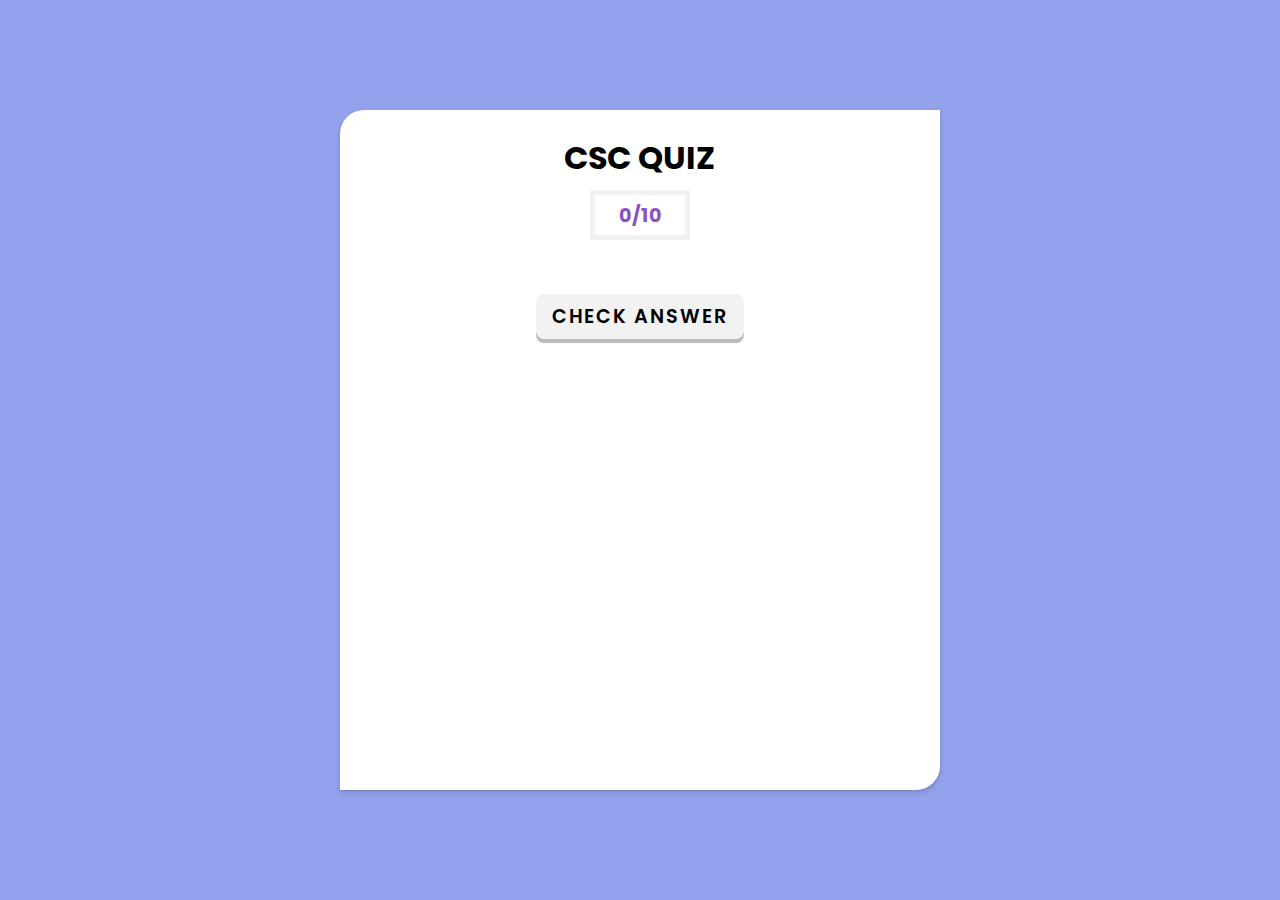
<file: csc-quiz.html>
<!DOCTYPE html>
<html lang="en">
<head>
    <meta charset="UTF-8">
    <meta http-equiv="X-UA-Compatible" content="IE=edge">
    <meta name="viewport" content="width=device-width, initial-scale=1.0">
    <title>Quiz Game - API Project</title>
    <link rel="stylesheet" href="https://cdnjs.cloudflare.com/ajax/libs/font-awesome/6.0.0-beta2/css/all.min.css" integrity="sha512-YWzhKL2whUzgiheMoBFwW8CKV4qpHQAEuvilg9FAn5VJUDwKZZxkJNuGM4XkWuk94WCrrwslk8yWNGmY1EduTA==" crossorigin="anonymous" referrerpolicy="no-referrer" />
    <link rel = "stylesheet" href = "assets/css/csc.css">
</head>
<body class = "flex">
    
    <div class = "wrapper">
        <div class = "quiz-container">
            <div class = "quiz-head">
                <h1 class = "quiz-title">CSC QUIZ</h1>
                <div class = "quiz-score flex">
                    <span id = "correct-score"></span>/<span id = "total-question"></span>
                </div>
            </div>
            <div class = "quiz-body">
                <h2 class = "quiz-question" id = "question"><!--What is the full form of HTTP? --></h2>
                <ul class = "quiz-options">
                    <!-- <li>1. Hyper text transfer package</li>
                    <li>2. Hyper text transfer protocol</li>
                    <li>3. Hyphenation text test program</li>
                    <li>4. None of the above</li> -->
                </ul>
                <div id = "result">
                </div>
            </div>
            <div class = "quiz-foot">
                <button type = "button" id = "check-answer">Check Answer</button>
                <button type = "button" id = "play-again">Play Again!</button>
            </div>
        </div>
    </div>



    <script src = "assets/js/csc.js"></script>
</body>
</html>
</file>
<file: assets/css/styles.css>
/*=============== GOOGLE FONTS ===============*/
@import url("https://fonts.googleapis.com/css2?family=Poppins:wght@400;600;700&display=swap");
/*=============== VARIABLES CSS ===============*/
:root {
  --header-height: 3rem;
  /*========== Colors ==========*/
  --hue: 230;
  --sat: 70%;
  --first-color: hsl(var(--hue), var(--sat), 60%);
  --first-color-light: hsl(var(--hue), var(--sat), 85%);
  --first-color-lighten: hsl(var(--hue), var(--sat), 80%);
  --first-color-alt: hsl(var(--hue), var(--sat), 53%);
  --title-color: hsl(var(--hue), 4%, 15%);
  --text-color: hsl(var(--hue), 4%, 35%);
  --text-color-light: hsl(var(--hue), 4%, 65%);
  --body-color: hsl(var(--hue), 0%, 100%);
  --container-color: #FFF;
  --scroll-bar-color: hsl(var(--hue), 4%, 85%);
  --scroll-thumb-color: hsl(var(--hue), 4%, 75%);
  /*========== Font and typography ==========*/
  --body-font: 'Poppins', sans-serif;
  --biggest-font-size: 2rem;
  --h2-font-size: 1.25rem;
  --h3-font-size: 1.125rem;
  --normal-font-size: .938rem;
  --small-font-size: .813rem;
  --smaller-font-size: .75rem;
  /*========== Font weight ==========*/
  --font-semi-bold: 600;
  --font-bold: 700;
  /*========== Margenes ==========*/
  --mb-0-5: .5rem;
  --mb-0-75: .75rem;
  --mb-1: 1rem;
  --mb-1-5: 1.5rem;
  --mb-2: 2rem;
  /*========== z index ==========*/
  --z-tooltip: 10;
  --z-fixed: 100;
}

@media screen and (min-width: 968px) {
  :root {
    --biggest-font-size: 3rem;
    --h2-font-size: 1.75rem;
    --h3-font-size: 1.25rem;
    --normal-font-size: 1rem;
    --small-font-size: .875rem;
    --smaller-font-size: .813rem;
  }
}

/*=============== BASE ===============*/
*, ::before, ::after {
  box-sizing: border-box;
  padding: 0;
  margin: 0;
}

html {
  scroll-behavior: smooth;
}

body {
  margin: var(--header-height) 0 0 0;
  font-family: var(--body-font);
  font-size: var(--normal-font-size);
  background-color: var(--body-color);
  color: var(--text-color);
  transition: .5s;
}

h1, h2, h3 {
  font-weight: var(--font-semi-bold);
  color: var(--title-color);
  line-height: 1.5;
}

ul {
  list-style: none;
}

a {
  text-decoration: none;
}

img {
  max-width: 100%;
  height: auto;
}

/*=============== THEME ===============*/
/*========== Variables Dark theme ==========*/
body.dark-theme {
  --first-color-light: hsl(var(--hue), var(--sat), 75%);
  --title-color: hsl(var(--hue), 4%, 95%);
  --text-color: hsl(var(--hue), 4%, 80%);
  --body-color: hsl(var(--hue), 8%, 13%);
  --container-color: hsl(var(--hue), 8%, 16%);
  --scroll-bar-color: hsl(var(--hue), 4%, 32%);
  --scroll-thumb-color: hsl(var(--hue), 4%, 24%);
}

/*========== Button Dark/Light ==========*/
.change-theme {
  position: absolute;
  right: 1.5rem;
  top: 2.2rem;
  color: var(--title-color);
  font-size: 1.8rem;
  cursor: pointer;
}

.dark-theme .footer {
  background-color: var(--container-color);
}

/*=============== REUSABLE CSS CLASSES ===============*/
.section {
  padding: 4.5rem 0 1rem;
}

.section__title, .section__title-center {
  font-size: var(--h2-font-size);
  color: var(--title-color);
  text-align: center;
  margin-bottom: var(--mb-1);
}

.svg__color {
  fill: var(--first-color);
}

.svg__blob {
  fill: var(--first-color-light);
}

.svg__img {
  width: 300px;
  justify-self: center;
}

/*=============== LAYOUT ===============*/
.container {
  max-width: 968px;
  margin-left: var(--mb-1-5);
  margin-right: var(--mb-1-5);
}

.grid {
  display: grid;
  gap: 1.5rem;
}

/*=============== HEADER ===============*/
.header {
  width: 100%;
  background-color: var(--body-color);
  position: fixed;
  top: 0;
  left: 0;
  z-index: var(--z-fixed);
  transition: .5s;
}

/*=============== NAV ===============*/
.nav {
  height: 4rem;
  display: flex;
  justify-content: space-between;
  align-items: center;
  margin-top: 15px;
}

@media screen and (max-width: 767px) {
  .nav__menu {
    position: fixed;
    background-color: var(--container-color);
    box-shadow: 0 0 4px rgba(0, 0, 0, 0.1);
    padding: 2.5rem 0;
    width: 90%;
    top: -100%;
    left: 0;
    right: 0;
    margin: 0 auto;
    transition: .4s;
    border-radius: 2rem;
    z-index: var(--z-fixed);
  }
}

.nav__list {
  display: flex;
  flex-direction: column;
  align-items: center;
  row-gap: 1.5rem;
}

.nav__link, .nav__logo, .nav__toggle {
  color: var(--title-color);
  font-weight: var(--font-semi-bold);
}

.nav__toggle {
  font-size: 1.3rem;
  cursor: pointer;
}

/* Show menu */
.show-menu {
  top: calc(var(--header-height) + 1rem);
}

/* Active link */
.active-link {
  position: relative;
}

.active-link::before {
  content: '';
  position: absolute;
  bottom: -.75rem;
  left: 45%;
  width: 5px;
  height: 5px;
  background-color: var(--title-color);
  border-radius: 50%;
}

/* Change background header */
.scroll-header {
  box-shadow: 0 1px 4px rgba(0, 0, 0, 0.1);
}

/*=============== HOME ===============*/
.home__container {
  row-gap: 3rem;
  margin-top: -6rem;
}

.home__title {
  font-size: var(--biggest-font-size);
  font-weight: var(--font-bold);
  margin-bottom: var(--mb-0-75);
}

.home__description {
  margin-bottom: var(--mb-2);
}

/*=============== BUTTONS ===============*/
.button {
  display: inline-block;
  background-color: var(--first-color);
  color: #1A1A1A;
  padding: .75rem 1.5rem;
  border-radius: 3rem;
  font-weight: var(--font-semi-bold);
  transition: .3s;
}

.button:hover {
  background-color: var(--first-color-alt);
}

.button__header {
  display: none;
}

.button-link {
  background: none;
  padding: 0;
  color: var(--title-color);
}

.button-link:hover {
  background-color: transparent;
}

.button-flex {
  display: inline-flex;
  align-items: center;
  column-gap: .25rem;
  padding: .75rem 1rem;
}

.button__icon {
  font-size: 1.5rem;
}


/*=============== ABOUT ===============*/
.about__container {
  gap: 2.5rem;
}

.about__data {
  text-align: center;
}

.about_buttons{
  margin-top: 15px;
}
/*=============== SECURITY ===============*/
.security__container {
  gap: 2.5rem;
}

.security__data {
  text-align: center;
}

/*=============== SERVICES ===============*/
.services__container {
  padding-top: 1rem;
}

.services__data {
  display: grid;
  row-gap: 1rem;
  background-color: var(--container-color);
  box-shadow: 0px 2px 6px hsla(var(--hue), 100%, 15%, 0.15);
  padding: 2rem 1.5rem;
  border-radius: 1rem;
  text-align: center;
}

.services__img {
  width: 135px;
  justify-self: center;
  margin-bottom: var(--mb-0-5);
}

/*=============== APP ===============*/
.app__container {
  gap: 2.5rem;
}

.app__data {
  text-align: center;
}

.app__description {
  margin-bottom: var(--mb-1-5);
}

.app__buttons {
  display: grid;
  grid-template-columns: repeat(2, max-content);
  justify-content: center;
  gap: .5rem;
}

/*=============== Quiz ==================*/
.course_container{
  max-width: 768px;
  margin-left: var(--mb-1-5);
  margin-right: var(--mb-1-5);
}

.section_subtitle{
  display: block;
  font-size: var(--small-font-size);
  margin-bottom: 1rem;
}

.section_subtitle{
  text-align: center;
}

.button{
  display: inline-block;
  background-color: var(--first-color);
  color: #fff;
  padding: 1rem;
  border-radius: .5rem;
  font-weight: var(--font-medium);
}

.button:hover{
  background-color: var(--first-color-alt);
}

.button_icon{
  font-size: 1.25rem;
  margin-left: var(--mb-0-5) !important;
  transition: .3s;
}

.button-white{
  background-color: #fff;
  color: var(--first-color);
}

.button-white:hover{
  background: #fff;
}

.button-flex{
  display: inline-flex;
  align-items: center;
}

.button-small{
  padding: .75rem 1rem;
}

.button-link{
  padding: 0;
  background: transparent;
  color: var(--first-color-alt);
}

.button-link:hover{
  background-color: transparent;
  color: var(--first-color-alt);
}

.services_container{
  gap: 1.5rem;
  grid-template-columns: repeat(2, 1fr);
}

.services_content{
  position: relative;
  background-color: var(--container-color);
  padding: 3.5rem .5rem 1.25rem 1.5rem;
  border-radius: .25rem;
  box-shadow: 0 2px 4px 4px rgba(0,0,0,0.15);
  transition: .3s;
}

.services_content:hover{
  box-shadow: 0 4px 8px rgba(0,0,0,0.15);
}

.grid{
  display: grid;
  gap: 1.5rem;
}

.services_icon{
  display: block;
  font-size: 1.5rem;
  color: var(--first-color);
  margin-bottom: var(--mb-1);
}

.services_title{
  font-size: var(--h3-font-size);
  margin-bottom: var(--mb-1);
  font-weight: var(--font-medium);
}

.services_botton{
  cursor: pointer;
  font-size: var(--small-font-size);
}

.services_button:hover .button_icon{
  transform: translateX(.25rem);
}

.services_modal{
  position: fixed;
  top: 0;
  left: 0;
  right: 0;
  bottom: 0;
  background-color: rgba(0,0,0,0.5);
  display: flex;
  align-items: center;
  justify-content: center;
  padding: 0 1rem;
  z-index: 1000;
  opacity: 0;
  visibility: hidden;
  transition: .3s;
}

.services_modal-content{
  position: relative;
  background-color: var(--container-color);
  padding: 1.5rem;
  border-radius: .5rem;
}

.services_modal-services{
  row-gap: 1rem;
}

.services_modal-service{
  display: flex;
}

.services_modal-title{
  font-size: var(--h3-font-size);
  font-weight: var(--font-medium);
  margin-bottom: var(--mb-1-5);
}

.services_modal-close{
  position: absolute;
  top: 1rem;
  right: 1rem;
  font-size: 1.5rem;
  color: var(--first-color);
  cursor: pointer;
}

.services_modal-icon{
  color: var(--first-color);
  margin-right: var(--mb-0-25);
}
/* Active Modal */
.active-modal{
  opacity: 1;
  visibility: visible;
}


.post-filter{
  display: flex;
  justify-content: center;
  align-items: center;
  column-gap: 1.5rem;
  margin-top: 2rem !important;
  margin-bottom: 10px;
}

.filter-item{
  font-size: 0.9rem;
  font-weight: 500;
  cursor: pointer;
}

.active-filter{
  background: var(--first-color);
  color: var(--container-color);
  padding: 4px 10px;
  border-radius: 4px;
}

.post{
  display: grid;
  grid-template-columns: repeat(auto-fit, minmax(280px, auto));
  justify-content: center;
  gap: 1.5rem;
}

.post-box{
  background: var(--bg-color);
  box-shadow: 0 4px 14px hsl(35deg 25% 15% / 10%);
  padding: 15px;
  border-radius: 0.5rem;
}

.post-img{
  width: 100%;
  height: 200px;
  object-fit: cover;
  object-position: center;
  border-radius: 0.5rem;
}

.category{
  font-size: 0.9rem;
  font-weight: 500;
  text-transform: uppercase;
  color: var(--second-color);
}

.post-title{
  font-size: 1.3rem;
  font-weight: 600;
  color: var(--text-color);
  display: -webkit-box;
  -webkit-line-clamp: 2;
  -webkit-box-orient: vertical;
  overflow: hidden;
}

.post-date{
  display: flex;
  font-size: 0.875rem;
  text-transform: uppercase;
  margin-top: 4px;
  font-weight: 400;
}

.post-description{
  font-size: 0.9rem;
  line-height: 1.5rem;
  margin: 5px 0 10px;
  display: -webkit-box;
  -webkit-line-clamp: 2;
  -webkit-box-orient: vertical;
  overflow: hidden;
}

.profile{
  display: flex;
  align-items: center;
  gap: 10px;
}

.profile-img{
  width: 35px;
  height: 35px;
  border-radius: 50%;
  object-fit: cover;
  object-position: center;
  border: 2px solid var(--second-color);
}

.profile-name{
  font-size: .8rem;
  font-weight: 500;
}

/*=============== CONTACT ===============*/
.contact__container {
  padding-bottom: 3rem;
}

.contact__description {
  text-align: center;
}

.contact__content {
  row-gap: .75rem;
}

.contact__address {
  font-size: var(--small-font-size);
  font-weight: var(--font-semi-bold);
  color: var(--title-color);
}

.contact__information {
  font-weight: initial;
  color: var(--text-color);
}

/*=============== FOOTER ===============*/
.footer {
  background-color: var(--first-color-lighten);
  padding-bottom: 2rem;
}

.footer__container {
  row-gap: 2rem;
}

.footer__logo, .footer__title {
  font-size: var(--h3-font-size);
  margin-bottom: var(--mb-0-75);
}

.footer__logo {
  display: inline-block;
  font-weight: var(--font-semi-bold);
  color: var(--title-color);
}

.footer__description, .footer__link {
  font-size: var(--small-font-size);
}

.footer__links {
  display: grid;
  row-gap: .5rem;
}

.footer__link {
  color: var(--title-color);
}

.footer__social {
  display: flex;
  column-gap: 1.5rem;
}

.footer__social-link {
  font-size: 1.25rem;
  color: var(--title-color);
}

.footer__copy {
  margin-top: 6rem;
  text-align: center;
  font-size: var(--smaller-font-size);
  color: var(--text-color);
}

/*=============== SCROLL UP ===============*/
.scrollup {
  position: fixed;
  background: var(--first-color);
  right: 1rem;
  bottom: -20%;
  display: inline-flex;
  padding: .3rem;
  border-radius: .25rem;
  z-index: var(--z-tooltip);
  opacity: .8;
  transition: .4s;
}

.scrollup:hover {
  background-color: var(--first-color);
  opacity: 1;
}

.scrollup__icon {
  font-size: 1.25rem;
  color: var(--title-color);
}

/* Show Scroll Up*/
.show-scroll {
  bottom: 3rem;
}

/*=============== SCROLL BAR ===============*/
::-webkit-scrollbar {
  width: .6rem;
  border-radius: .5rem;
  background-color: var(--scroll-bar-color);
}

::-webkit-scrollbar-thumb {
  background-color: var(--scroll-thumb-color);
  border-radius: .5rem;
}

::-webkit-scrollbar-thumb:hover {
  background-color: var(--text-color-light);
}

.button_round{
  background: none;
}

.button_round i{
  font-size: 40px;
  margin-top: -5px;
  color: var(--first-color);
  display: none;
}

/*=============== MEDIA QUERIES ===============*/
/* For small devices */
@media screen and (max-width: 360px) {
  .svg__img {
    width: 100%;
  }
  .section {
    padding: 3.5rem 0 1rem;
  }
  .services__img {
    width: 100px;
  }

  .services_container{
    grid-template-columns: max-content;
    justify-content: center;
  }

  .services_content{
    padding-right: 3.5rem;
  }

  .services_modal{
    padding: 0 .5rem;
  }

  .app__buttons {
    grid-template-columns: max-content;
  }
}

/* For medium devices */
@media screen and (min-width: 576px) {
  .svg__img {
    width: 100%;
  }
  .section__title-center {
    text-align: initial;
  }
  .home__container,
  .about__container,
  .security__container,
  .services__container,
  .app__container,
  .contact__container,
  .footer__container {
    grid-template-columns: repeat(2, 1fr);
  }
  .home__img {
    order: 1;
  }
  .home__container,
  .about__container,
  .security__container,
  .app__container,
  .contact__container {
    align-items: center;
  }
  .about__data,
  .security__data,
  .app__data,
  .contact__description {
    text-align: initial;
  }
  .about__img,
  .app__img {
    order: -1;
  }
}

@media screen and (min-width: 767px) {
  body {
    margin: 0;
  }
  .section {
    padding: 6rem 0 2rem;
  }
  .nav {
    height: calc(var(--header-height) + 1.5rem);
  }
  .nav__list {
    flex-direction: row;
    column-gap: 2.5rem;
  }
  .nav__toggle {
    display: none;
  }
  .change-theme {
    position: initial;
  }
  .home__container {
    padding: 6rem 0 2rem;
  }
  .app__buttons {
    justify-content: initial;
  }

  .services_container{
    grid-template-columns: repeat(3, 218px);
    justify-content: center;
  }

  .services_icon{
    font-size: 2rem;
  }

  .services_content{
    padding: 6rem 0 2rem 2.5rem;
  }

  .services_modal-content{
    width: 450px;
  }
}

/* For large devices */
@media screen and (min-width: 968px) {
  .button__header {
    display: block;
  }
  .svg__img {
    width: 470px;
  }
  .about__container,
  .security__container,
  .app__container,
  .contact__container {
    column-gap: 6rem;
  }
  .services__container {
    grid-template-columns: repeat(3, 1fr);
  }
  .contact__container {
    grid-template-columns: 3fr 1.5fr 1.25fr;
  }
  .footer__container {
    grid-template-columns: repeat(5, 1fr);
  }
  .footer__social {
    align-items: flex-start;
  }
  .footer__social-link {
    font-size: 1.45rem;
  }
}

@media screen and (min-width: 1024px) {
  .container {
    margin-left: auto;
    margin-right: auto;
  }
  .home__img {
    width: 430px;
  }
  .home__description {
    padding-right: 5rem;
  }
  .services_container{
    grid-template-columns: repeat(3, 238px);
  }
  .footer__container {
    column-gap: 3rem;
  }
  .scrollup {
    right: 2rem;
  }
}
</file>
<file: assets/css/csc.css>
@import url('https://fonts.googleapis.com/css2?family=Poppins:wght@300;400;500;600;700;800;900&display=swap');
*{
    padding: 0;
    margin: 0;
    box-sizing: border-box;
}
:root{
    --light-purple-color: #8854C0;
    --light-color: #fff;
    --dark-color: #000;
    --grey-color: #f2f2f2;
    --transition: all 300ms ease-in-out;
    --header-height: 3rem;
  /*========== Colors ==========*/
  --hue: 230;
  --sat: 70%;
}
.flex{
    display: flex;
    align-items: center;
    justify-content: center;
}
body{
    min-height: 100vh;
    font-family: 'Poppins', sans-serif;
    color: var(--dark-color);
    background: hsl(var(--hue), var(--sat), 75%);

}
.wrapper{
    background: var(--light-color);
    padding: 1.5rem 4rem 3rem 4rem;
    width: 600px;
    height: 680px;
    border-top-left-radius: 1.5rem;
    border-bottom-right-radius: 1.5rem;
    position: relative;
    box-shadow: 0 4px 6px rgb(0 0 0 / 10%), 0 1px 3px rgb(0 0 0 / 10%);
}
.quiz-title{
    text-align: center;
    font-size: 2rem;
}
.quiz-score{
    text-align: right;
    font-weight: 600;
    font-size: 1.2rem;
    margin-bottom: 1rem;
    border: 5px solid var(--grey-color);
    font-weight: bold;
    width: 100px;
    height: 50px;
    margin: .5rem auto 1rem auto;
    color: var(--light-purple-color);
}
.quiz-question{
    font-size: 1.2rem;
    text-align: center;
    line-height: 1.3;
    margin-bottom: 2rem;
}
.quiz-question .category{
    font-size: 0.9rem;
    font-weight: 500;
    background-color: var(--light-purple-color);
    color: var(--light-color);
    padding: .2rem .4rem;
    border-radius: .2rem;
    margin-top: 0.5rem;
    display: inline-block;
}
.quiz-options{
    list-style-type: none;
    margin: 1rem 0;
}
.quiz-options li{
    border-radius: 0.5rem;
    font-weight: 600;
    margin: .7rem 0;
    padding: .4rem 1.2rem;
    cursor: pointer;
    border: 3px solid var(--light-purple-color);
    background-color: var(--light-purple-color);
    color: var(--light-color);
    box-shadow: 0 4px 0 0 #6c4298;
    transition: var(--transition);
}
.quiz-options li:hover{
    background-color: var(--grey-color);
    color: var(--dark-color);
    border-color: var(--grey-color);
    box-shadow: 0 4px 0 0 #bbbbbb;
}
.quiz-options li:active{
    transform: scale(0.97);
}
/* js related */
.selected{
    background-color: var(--grey-color)!important;
    color: var(--dark-color)!important;
    border-color: var(--grey-color)!important;
    box-shadow: 0 4px 0 0 #bbbbbb!important;
}
.quiz-foot button{
    border: none;
    border-radius: 0.5rem;
    outline: 0;
    font-family: 'Poppins', sans-serif;
    font-size: 1.2rem;
    font-weight: 600;
    padding: .5rem 1rem;    
    margin: 0 auto 0 auto;
    text-transform: uppercase;
    cursor: pointer;
    display: block;
    background-color: var(--grey-color);
    color: var(--dark-color);
    letter-spacing: 2px;
    transition: var(--transition);
    box-shadow: 0 4px 0 0 #bbbbbb;
}
.quiz-foot button:hover{
    background-color: #e6e6e6;
    box-shadow: 0 4px 0 0 #a7a7a7;
}
.quiz-foot button:active{
    transform: scale(0.95);
}
#play-again{
    display: none;
}
#result{
    padding: .7rem 0;
    text-align: center;
    font-weight: 600;
    font-size: 1.3rem;
}
#result i{
    width: 30px;
    height: 30px;
    border-radius: 50%;
    line-height: 30px;
    margin-right: .5rem;
    margin-bottom: .5rem;
    background-color: var(--light-purple-color);
    color: var(--light-color);
}




@media(max-width: 678px){
    .quiz-title{
        font-size: 1.6rem;
    }
    .wrapper{
        margin: 3rem 0;
        width: 90%;
        height: 90%;
        padding: 1.5rem 1rem 3rem 1rem;
        border-top-left-radius: 0;
        border-bottom-right-radius: 0;
    }
    .quiz-foot button{
        font-size: 1rem;
    }
}
</file>
